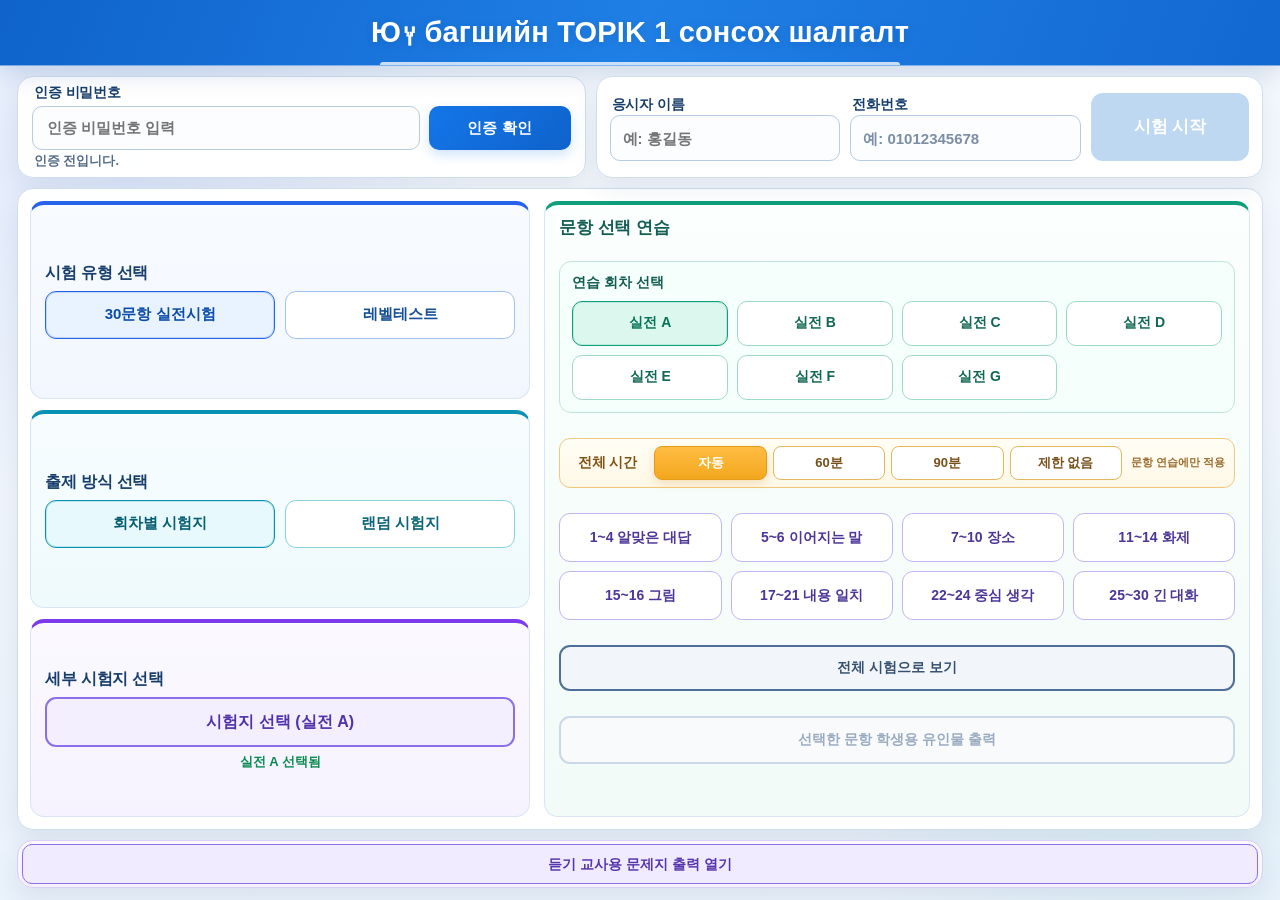
<file: index.html>
<!doctype html>
<html lang="ko">
<head>
  <meta charset="utf-8" />
  <meta name="viewport" content="width=device-width, initial-scale=1" />
  <title>TOPIK I 듣기 PBT형 IBT</title>
  <meta http-equiv="refresh" content="0; url=./listening-test/index.html?v=step16-phone-digit-fix" />
  <script>
    window.location.replace("./listening-test/index.html?v=step16-phone-digit-fix");
  </script>
  <style>
    body {
      font-family: system-ui, -apple-system, BlinkMacSystemFont, "Segoe UI", sans-serif;
      margin: 0;
      min-height: 100vh;
      display: grid;
      place-items: center;
      background: #f4f7fb;
      color: #0b3b75;
    }
    main {
      width: min(560px, calc(100% - 32px));
      padding: 32px;
      border-radius: 18px;
      background: #fff;
      box-shadow: 0 16px 40px rgba(15, 45, 80, 0.12);
      text-align: center;
    }
    h1 { margin: 0 0 12px; font-size: 28px; }
    p { margin: 0 0 20px; color: #52677f; }
    a {
      display: inline-block;
      padding: 12px 18px;
      border-radius: 10px;
      background: #1a73e8;
      color: #fff;
      text-decoration: none;
      font-weight: 800;
    }
  </style>
</head>
<body>
  <main>
    <h1>TOPIK I 듣기 PBT형 IBT</h1>
    <p>시험 화면으로 이동하고 있습니다.</p>
    <a href="./listening-test/index.html?v=step16-phone-digit-fix">시험 화면으로 이동</a>
  </main>
</body>
</html>
</file>
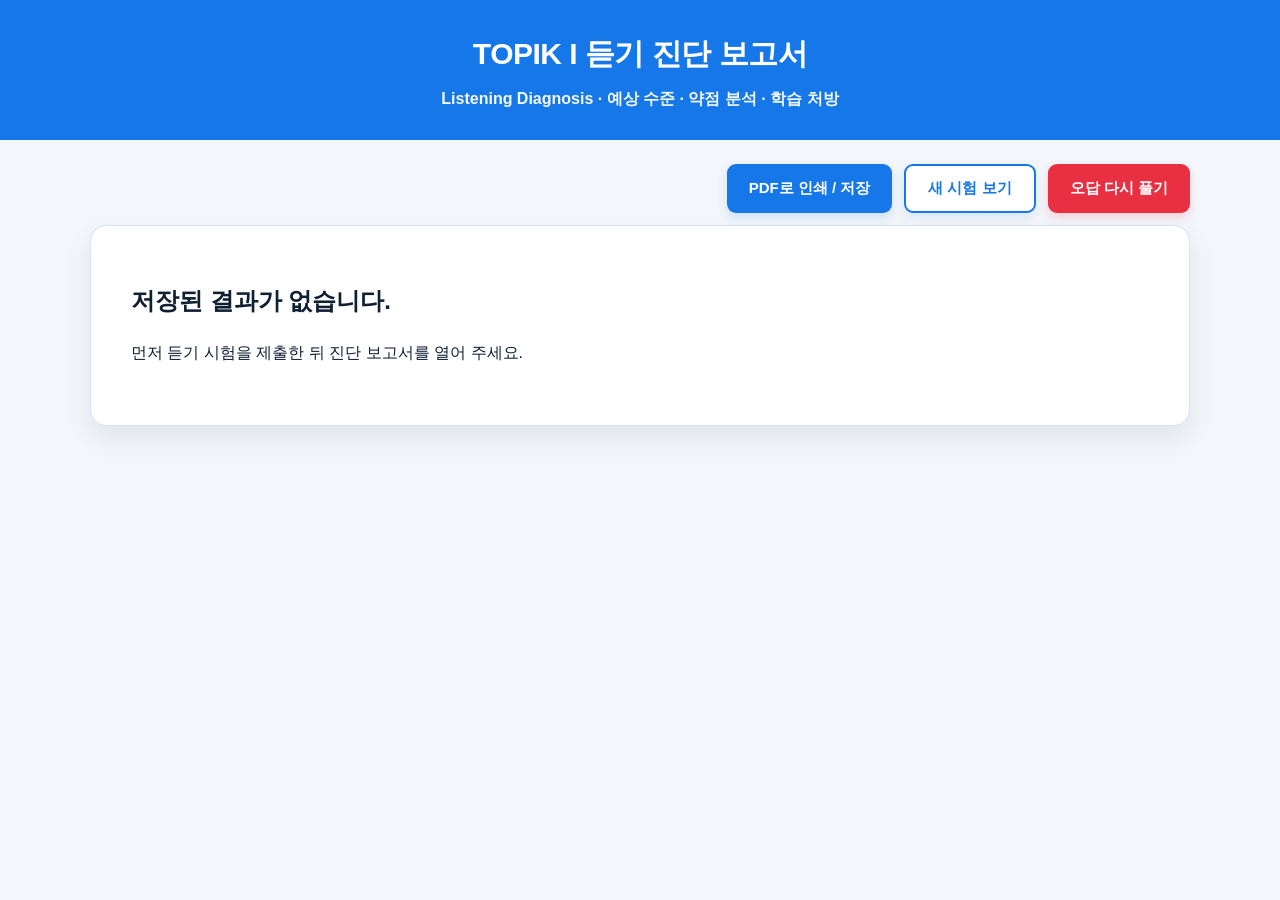
<file: listening-diagnosis/index.html>
<!DOCTYPE html>
<html lang="ko">
<head>
  <meta charset="UTF-8" />
  <meta name="viewport" content="width=device-width, initial-scale=1.0" />
  <title>TOPIK I 듣기 진단 보고서</title>
  <link rel="stylesheet" href="./style.css?v=step21h-diagnosis-new-test-button" />
</head>
<body>
  <header class="diagnosis-header">
    <h1>TOPIK I 듣기 진단 보고서</h1>
    <p>Listening Diagnosis · 예상 수준 · 약점 분석 · 학습 처방</p>
  </header>

  <div class="diagnosis-actions no-print">
    <button id="print-report-btn" type="button">PDF로 인쇄 / 저장</button>
    <button id="new-test-btn" type="button" class="secondary">새 시험 보기</button>
    <button id="wrong-review-btn" type="button" class="danger">오답 다시 풀기</button>
  </div>

  <main id="diagnosis-root" class="report-page">
    <section class="report-loading">결과를 불러오는 중입니다.</section>
  </main>

  <script src="./listening-diagnosis.js?v=step30-public-round-labels-20261111"></script>
  <script src="./diagnosis-priority-fix.js?v=step21h-diagnosis-new-test-button"></script>
</body>
</html>
</file>
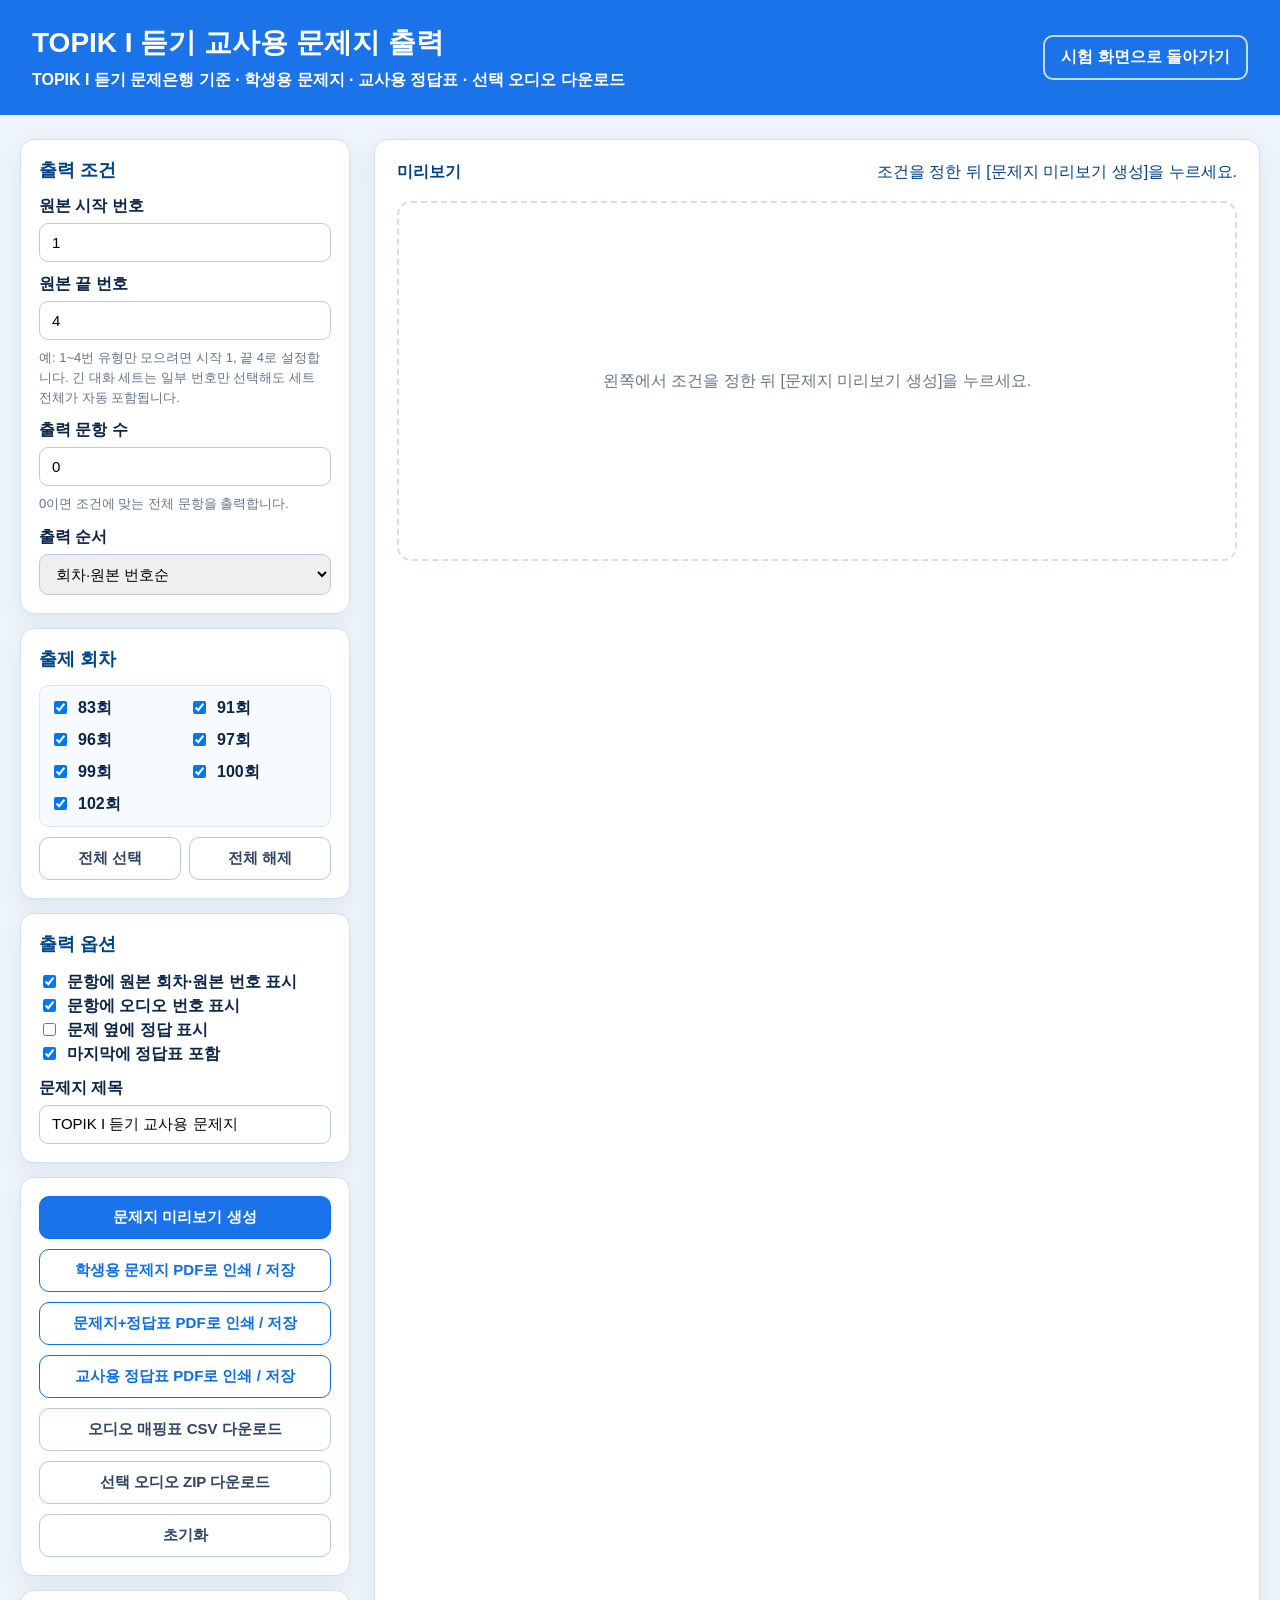
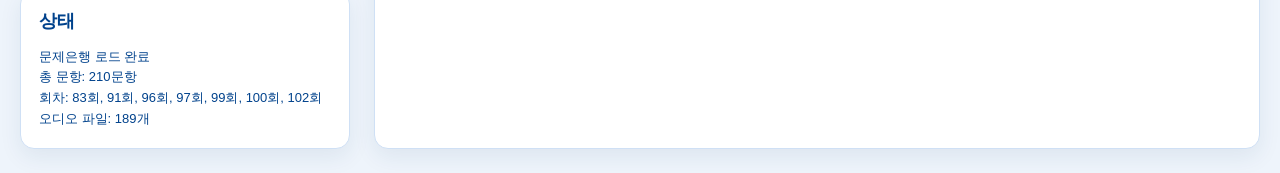
<file: listening-practice-print/index.html>
<!DOCTYPE html>
<html lang="ko">
<head>
  <meta charset="UTF-8" />
  <meta name="viewport" content="width=device-width, initial-scale=1.0" />
  <title>TOPIK I 듣기 교사용 문제지 출력</title>
  <link rel="stylesheet" href="./listening-practice-print.css?v=step40" />
</head>
<body>
  <header class="tool-header no-print">
    <div>
      <h1>TOPIK I 듣기 교사용 문제지 출력</h1>
      <p>TOPIK I 듣기 문제은행 기준 · 학생용 문제지 · 교사용 정답표 · 선택 오디오 다운로드</p>
    </div>
    <a class="back-link" href="../listening-test/index.html?mode=dev&v=step40">시험 화면으로 돌아가기</a>
  </header>

  <main class="tool-layout">
    <aside class="control-panel no-print">
      <section class="panel-card">
        <h2>출력 조건</h2>

        <label class="field-label" for="start-number">원본 시작 번호</label>
        <input id="start-number" type="number" min="1" max="30" value="1" />

        <label class="field-label" for="end-number">원본 끝 번호</label>
        <input id="end-number" type="number" min="1" max="30" value="4" />

        <p class="help-text">예: 1~4번 유형만 모으려면 시작 1, 끝 4로 설정합니다. 긴 대화 세트는 일부 번호만 선택해도 세트 전체가 자동 포함됩니다.</p>

        <label class="field-label" for="max-count">출력 문항 수</label>
        <input id="max-count" type="number" min="0" value="0" />
        <p class="help-text">0이면 조건에 맞는 전체 문항을 출력합니다.</p>

        <label class="field-label" for="sort-order">출력 순서</label>
        <select id="sort-order">
          <option value="round-question">회차·원본 번호순</option>
          <option value="question-round">원본 번호·회차순</option>
          <option value="random">무작위 섞기</option>
        </select>
      </section>

      <section class="panel-card">
        <h2>출제 회차</h2>
        <div id="round-list" class="round-list">
          <p class="help-text">문제은행을 불러오는 중입니다.</p>
        </div>
        <div class="button-row">
          <button id="select-all-rounds" type="button" class="secondary">전체 선택</button>
          <button id="clear-rounds" type="button" class="secondary">전체 해제</button>
        </div>
      </section>

      <section class="panel-card">
        <h2>출력 옵션</h2>
        <label class="check-row"><input id="show-source" type="checkbox" checked /> 문항에 원본 회차·원본 번호 표시</label>
        <label class="check-row"><input id="include-audio-ref" type="checkbox" checked /> 문항에 오디오 번호 표시</label>
        <label class="check-row"><input id="show-answer-inline" type="checkbox" /> 문제 옆에 정답 표시</label>
        <label class="check-row"><input id="include-answer-key" type="checkbox" checked /> 마지막에 정답표 포함</label>

        <label class="field-label" for="sheet-title">문제지 제목</label>
        <input id="sheet-title" type="text" value="TOPIK I 듣기 교사용 문제지" />
      </section>

      <section class="panel-card action-card">
        <button id="build-preview" type="button" class="primary">문제지 미리보기 생성</button>
        <button id="print-student" type="button">학생용 문제지 PDF로 인쇄 / 저장</button>
        <button id="print-with-key" type="button">문제지+정답표 PDF로 인쇄 / 저장</button>
        <button id="print-key-only" type="button">교사용 정답표 PDF로 인쇄 / 저장</button>
        <button id="download-audio-map" type="button" class="secondary">오디오 매핑표 CSV 다운로드</button>
        <button id="download-audio-zip" type="button" class="secondary zip-button">선택 오디오 ZIP 다운로드</button>
        <button id="reset-tool" type="button" class="secondary">초기화</button>
      </section>

      <section class="panel-card status-card">
        <h2>상태</h2>
        <div id="status-message" class="status-message">문제은행을 불러오는 중입니다.</div>
      </section>
    </aside>

    <section class="preview-panel">
      <div class="preview-actions no-print">
        <strong>미리보기</strong>
        <span id="preview-summary">조건을 정한 뒤 [문제지 미리보기 생성]을 누르세요.</span>
      </div>

      <div id="print-root" class="print-root">
        <div class="empty-preview">
          왼쪽에서 조건을 정한 뒤 [문제지 미리보기 생성]을 누르세요.
        </div>
      </div>

      <section id="audio-download-panel" class="audio-download-panel no-print" hidden>
        <h2>선택 문항 오디오 다운로드</h2>
        <p class="help-text">아래 링크는 선택된 문항에 필요한 오디오 파일입니다. 긴 대화처럼 여러 문항이 같은 오디오를 공유하는 경우 한 번만 표시됩니다.</p>
        <div id="audio-list"></div>
      </section>
    </section>
  </main>

  <script src="./listening-practice-print.js?v=step40"></script>
  <script src="./step24a-practice-selection-bridge.js?v=step24a-practice-selection-bridge"></script>
</body>
</html>
</file>
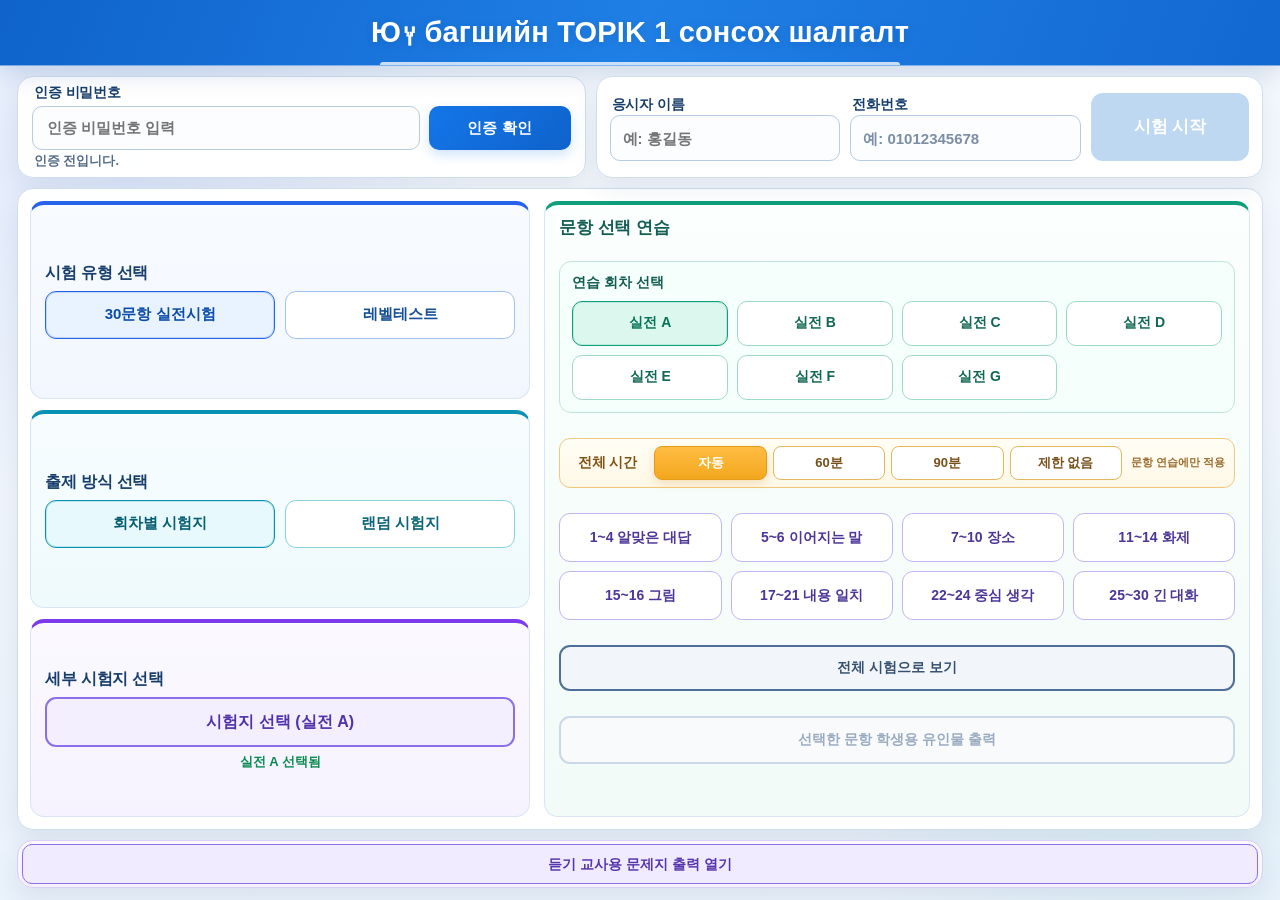
<file: listening-test/index.html>
<!DOCTYPE html>
<html lang="ko">
<head>
  <meta charset="UTF-8" />
  <meta name="viewport" content="width=device-width, initial-scale=1.0" />
  <title>Юү багшийн TOPIK 1 сонсох шалгалт</title>
  <link rel="stylesheet" href="./style.css?v=step33-long-set-review-lock-20261111" />
  <link rel="stylesheet" href="./style-step17g-patch.css" />
  <link rel="stylesheet" href="./style-step38c-practice-print-link.css?v=step38c" />
  <link rel="stylesheet" href="./style-step18-topik2-bottom-layout.css?v=step22f-question-practice-source-badge" />
  <link rel="stylesheet" href="./style-step21c-wrong-review-exit.css?v=step22f-question-practice-source-badge" />
  <style id="exam-list-collapse-style">
    .exam-list-toggle-btn {
      width: 100%;
      min-height: 58px;
      margin: 10px 0 12px;
      border: 3px solid #4f79df;
      border-radius: 14px;
      background: #eaf2ff;
      color: #12376b;
      font-size: 24px;
      font-weight: 800;
      cursor: pointer;
    }
    .exam-list-toggle-btn:hover { background: #dceaff; }
    .exam-list-toggle-btn:disabled {
      cursor: not-allowed;
      opacity: 0.55;
      background: #f3f6fb;
    }
    .exam-list.collapsed { display: none; }
    .exam-list.expanded { display: block; }
  </style>

  <style id="login-first-screen-compact-style">
    @media (min-width: 900px) {
      .login-header { padding: 18px 16px !important; }
      .login-header h1 {
        margin: 0 !important;
        font-size: 30px !important;
        line-height: 1.15 !important;
        letter-spacing: 0.2px !important;
      }
      .login-main {
        max-width: 560px !important;
        padding: 14px 0 18px !important;
      }
      .login-main h2 {
        margin: 6px 0 2px !important;
        font-size: 25px !important;
        line-height: 1.2 !important;
      }
      .login-guide {
        margin: 0 0 10px !important;
        font-size: 14px !important;
        line-height: 1.35 !important;
      }
      .auth-row { margin: 0 0 10px !important; }
      .auth-row label {
        margin-bottom: 6px !important;
        font-size: 14px !important;
        line-height: 1.25 !important;
      }
      .auth-input-row { gap: 8px !important; }
      #auth-code {
        height: 40px !important;
        min-height: 40px !important;
        padding: 8px 14px !important;
        font-size: 14px !important;
      }
      #auth-check-btn {
        height: 40px !important;
        min-height: 40px !important;
        padding: 0 26px !important;
        font-size: 15px !important;
      }
      .auth-status {
        margin: 8px 0 0 !important;
        font-size: 14px !important;
        line-height: 1.3 !important;
      }
      .select-panel {
        margin: 8px 0 10px !important;
        padding: 14px 18px 12px !important;
        border-radius: 12px !important;
      }
      .select-group {
        margin: 0 0 10px !important;
        padding: 0 0 10px !important;
      }
      .select-group:last-child {
        margin-bottom: 0 !important;
        padding-bottom: 0 !important;
      }
      .select-group h3 {
        margin: 0 0 8px !important;
        font-size: 15px !important;
        line-height: 1.25 !important;
      }
      .button-grid.two { gap: 8px !important; }
      .choice-btn {
        min-height: 40px !important;
        padding: 7px 10px !important;
        border-radius: 10px !important;
        font-size: 16px !important;
        line-height: 1.25 !important;
      }
      .exam-list-toggle-btn {
        min-height: 44px !important;
        margin: 6px 0 8px !important;
        border-radius: 12px !important;
        font-size: 22px !important;
        line-height: 1.2 !important;
      }
      .exam-select-btn {
        min-height: 42px !important;
        margin: 6px 0 !important;
        padding: 8px 10px !important;
        border-radius: 10px !important;
        font-size: 18px !important;
        line-height: 1.2 !important;
      }
      .selected-exam-label {
        margin: 4px 0 0 !important;
        font-size: 14px !important;
        line-height: 1.25 !important;
      }
      .practice-print-link-panel {
        margin: 8px 0 10px !important;
        padding: 10px 14px !important;
        border-radius: 10px !important;
      }
      .practice-print-link-panel h3 {
        margin: 0 0 7px !important;
        font-size: 15px !important;
        line-height: 1.25 !important;
      }
      .practice-print-link-btn {
        min-height: 36px !important;
        padding: 7px 10px !important;
        border-radius: 8px !important;
        font-size: 14px !important;
        line-height: 1.25 !important;
      }
      .student-panel { margin-top: 8px !important; gap: 8px !important; }
      .student-panel label {
        margin: 0 !important;
        font-size: 14px !important;
        line-height: 1.25 !important;
      }
      .student-panel input {
        height: 40px !important;
        min-height: 40px !important;
        padding: 8px 14px !important;
        font-size: 14px !important;
        border-radius: 8px !important;
      }
      .start-btn {
        min-height: 46px !important;
        margin-top: 8px !important;
        padding: 10px 12px !important;
        border-radius: 10px !important;
        font-size: 19px !important;
        line-height: 1.2 !important;
      }
    }

    @media (max-width: 899px) {
      .login-header { padding: 16px 12px !important; }
      .login-header h1 { font-size: 26px !important; }
      .login-main { padding: 12px 14px 18px !important; }
      .exam-list-toggle-btn {
        min-height: 48px !important;
        font-size: 20px !important;
      }
      .choice-btn {
        min-height: 42px !important;
        font-size: 15px !important;
      }
      .start-btn {
        min-height: 46px !important;
        font-size: 18px !important;
      }
    }
  </style>

  <style id="auth-input-fix-style">
    #auth-check-btn.auth-reset-mode {
      background: #fff !important;
      color: #1d4ed8 !important;
      border: 2px solid #4f79df !important;
    }
    #auth-code.auth-ok {
      background: #f8fbff !important;
      border-color: #7aa5ef !important;
      color: #12376b !important;
    }
    .student-panel input:disabled,
    .student-panel input[readonly] {
      opacity: 1 !important;
      background: #fff !important;
      color: #111827 !important;
    }
  </style>



  <style id="auth-button-nowrap-fix-style">
    /* Step21g: 인증 완료 후 '인증 다시 하기' 버튼 한 줄 표시 보정 */
    .auth-input-row {
      grid-template-columns: minmax(0, 1fr) 150px !important;
      align-items: stretch !important;
    }
    #auth-check-btn {
      width: 150px !important;
      min-width: 150px !important;
      max-width: 150px !important;
      padding: 0 12px !important;
      white-space: nowrap !important;
      line-height: 1 !important;
      display: inline-flex !important;
      align-items: center !important;
      justify-content: center !important;
      text-align: center !important;
      box-sizing: border-box !important;
    }
  </style>

  <style id="question-practice-audio-pause-style">
    /* Step22e: 문항 선택 연습에서만 오디오 버튼을 일시정지/계속 듣기 토글로 사용 */
    #audio-start-btn.pause-enabled {
      cursor: pointer !important;
    }
    #audio-start-btn.paused {
      background: #ffffff !important;
      color: #1d4ed8 !important;
      border: 2px solid #4f79df !important;
    }
  </style>

  <style id="student-input-focus-fix-style">
    .student-panel {
      position: relative !important;
      z-index: 30 !important;
      pointer-events: auto !important;
    }
    .student-panel label,
    .student-panel input,
    .student-panel button {
      pointer-events: auto !important;
    }
    #student-name,
    #student-phone {
      display: block !important;
      width: 100% !important;
      position: relative !important;
      z-index: 31 !important;
      background: #fff !important;
      color: #0f172a !important;
      opacity: 1 !important;
      pointer-events: auto !important;
      user-select: text !important;
      -webkit-user-select: text !important;
      caret-color: #0f172a !important;
      touch-action: manipulation !important;
    }
    #student-name:focus,
    #student-phone:focus {
      outline: 3px solid rgba(37, 99, 235, 0.35) !important;
      border-color: #2563eb !important;
      box-shadow: 0 0 0 2px rgba(37, 99, 235, 0.10) !important;
    }
  </style>

  <style id="phone-digit-input-fix-style">
    #student-phone {
      ime-mode: disabled !important;
      direction: ltr !important;
      font-variant-numeric: tabular-nums !important;
    }
    #student-phone::placeholder { color: #7c8da5 !important; }
  </style>
  <link rel="stylesheet" href="./style-step24c-first-screen-full.css?v=step24d-screen-switch-fix" />
  <link rel="stylesheet" href="./style-step24f-first-screen-polish.css?v=step24f-first-screen-polish" />
  <link rel="stylesheet" href="./style-step24g-exam-picker-overflow-fix.css?v=step24g-exam-picker-overflow-fix" />
  <link rel="stylesheet" href="./style-step24h-practice-time-control.css?v=step24h-practice-time-control" />
</head>
<body>
  <div id="app" class="app">
    <section id="login-screen" class="screen login-screen">
      <header class="login-header"><h1>Юү багшийн TOPIK 1 сонсох шалгалт</h1></header>
      <main class="login-main">
        <h2>응시자 로그인</h2>
        <p class="login-guide">인증 후 이름과 전화번호를 입력하세요.</p>
        <div class="auth-row">
          <label for="auth-code">인증 비밀번호</label>
          <div class="auth-input-row">
            <input id="auth-code" type="password" placeholder="인증 비밀번호 입력" />
            <button id="auth-check-btn" type="button">인증 확인</button>
          </div>
          <p id="auth-status" class="auth-status" aria-live="polite">인증 전입니다.</p>
        </div>
        <section class="select-panel" aria-label="시험 선택 영역">
          <div class="select-group">
            <h3>시험 유형 선택</h3>
            <div class="button-grid two">
              <button type="button" class="choice-btn active" data-test-type="full">30문항 실전시험</button>
              <button type="button" class="choice-btn" data-test-type="level-test">레벨테스트</button>
            </div>
          </div>
          <div class="select-group">
            <h3>출제 방식 선택</h3>
            <div class="button-grid two">
              <button type="button" class="choice-btn active" data-exam-mode="fixed">회차별 시험지</button>
              <button type="button" class="choice-btn" data-exam-mode="random">랜덤 시험지</button>
            </div>
          </div>
          <div class="select-group">
            <h3>세부 시험지 선택</h3>
            <button id="exam-list-toggle-btn" type="button" class="exam-list-toggle-btn" aria-expanded="false">시험지 선택</button>
            <div id="exam-list" class="exam-list collapsed">
              <button type="button" class="exam-select-btn" disabled>시험 목록을 불러오는 중입니다.</button>
            </div>
            <p id="selected-exam-label" class="selected-exam-label">시험지를 선택하세요.</p>
          </div>
          <div class="select-group question-practice-select-group">
            <h3>문항 선택 연습</h3>
            <button id="question-practice-toggle-btn" type="button" class="question-practice-toggle-btn" aria-expanded="false">문항 선택 연습 열기</button>
            <div id="question-practice-panel" class="question-practice-panel collapsed" aria-label="문항 선택 연습 설정">
              <div class="question-practice-round-box" aria-label="연습 회차 선택">
                <div class="question-practice-round-title">
                  <strong>연습 회차 선택</strong>
                  <span>여러 회차를 함께 선택할 수 있습니다.</span>
                </div>
                <div id="question-practice-round-list" class="question-practice-round-list">
                  <button type="button" class="question-practice-round-btn" disabled>회차 목록을 불러오는 중입니다.</button>
                </div>
              </div>
              <div class="question-practice-quick-grid" aria-label="대표 유형 선택">
                <button type="button" class="question-practice-range-btn" data-question-practice-range="1-4">1~4 알맞은 대답</button>
                <button type="button" class="question-practice-range-btn" data-question-practice-range="5-6">5~6 이어지는 말</button>
                <button type="button" class="question-practice-range-btn" data-question-practice-range="7-10">7~10 장소</button>
                <button type="button" class="question-practice-range-btn" data-question-practice-range="11-14">11~14 화제</button>
                <button type="button" class="question-practice-range-btn" data-question-practice-range="15-16">15~16 그림</button>
                <button type="button" class="question-practice-range-btn" data-question-practice-range="17-21">17~21 내용 일치</button>
                <button type="button" class="question-practice-range-btn" data-question-practice-range="22-24">22~24 중심 생각</button>
                <button type="button" class="question-practice-range-btn" data-question-practice-range="25-30">25~30 긴 대화</button>
              </div>
              <div class="question-practice-actions one">
                <button id="question-practice-clear-btn" type="button" class="secondary">전체 시험으로 보기</button>
              </div>
              <p id="question-practice-status" class="question-practice-status">유형을 선택하지 않으면 전체 시험으로 진행합니다.</p>
            </div>
          </div>
        </section>
        <section id="practice-print-link-panel" class="practice-print-link-panel" aria-label="교사용 문제지 출력">
          <h3>교사용 문제지 출력</h3>
          <a class="practice-print-link-btn" href="../listening-practice-print/index.html?v=step38c">듣기 교사용 문제지 출력 열기</a>
        </section>
        <section class="student-panel">
          <label for="student-name">응시자 이름</label>
          <input id="student-name" type="text" placeholder="예: 홍길동" autocomplete="name" enterkeyhint="next" tabindex="10" />
          <label for="student-phone">전화번호</label>
          <input id="student-phone" type="text" inputmode="tel" autocomplete="tel" pattern="[0-9]*" placeholder="예: 01012345678" enterkeyhint="done" tabindex="11" aria-label="전화번호 숫자 입력" />
          <button id="start-test-btn" type="button" class="start-btn" disabled>시험 시작</button>
        </section>
      </main>
    </section>

    <section id="test-screen" class="screen test-screen" hidden>
      <header class="test-header">
        <div class="candidate-info"><span class="small-label">수험정보</span><strong id="header-student-name">-</strong></div>
        <h1 id="test-header-title">TOPIK I 듣기 PBT형 IBT</h1>
        <div class="remain-time-box"><span>남은 시간</span><strong id="remain-time">00:00:00</strong></div>
      </header>
      <main class="test-main">
        <section class="question-stage">
          <div class="stage-top">
            <div class="section-title"><h2>[듣기]</h2><p id="section-instruction">문제를 듣고 알맞은 답을 고르십시오.</p></div>
            <div class="language-buttons"><button type="button" class="lang-btn active">한국어</button><button type="button" class="lang-btn">English</button></div>
          </div>
          <div class="phase-timer-row" aria-label="오디오 진행 단계">
            <div id="phase-wait" class="phase-box"><span>대기</span><strong>00:00:00</strong></div>
            <div id="phase-listening" class="phase-box active"><span>듣기</span><strong>00:00:00</strong></div>
            <div id="phase-solving" class="phase-box"><span>풀이</span><strong>00:00:00</strong></div>
          </div>
          <div class="question-progress-badge"><span id="current-question-label">0</span><span>/</span><span id="total-question-label">0</span></div>
          <section id="question-content" class="question-content" aria-label="문제 표시 영역"><div class="empty-question">시험을 시작하면 이곳에 문제가 표시됩니다.</div></section>
        </section>
      </main>
      <footer class="fixed-audio-bar" aria-label="오디오 재생 영역">
        <audio id="exam-audio" preload="metadata"></audio>
        <div class="bottom-layout">
          <button id="dev-prev-btn" class="nav-btn" type="button">이전 문항</button>
          <div class="audio-inner">
            <button id="audio-start-btn" type="button" class="audio-start-btn">자동 재생 대기</button>
            <div class="audio-time"><span id="audio-current-time">0:00</span><span>/</span><span id="audio-duration">0:00</span></div>
            <div class="audio-progress" aria-hidden="true"><div id="audio-progress-fill" class="audio-progress-fill"></div></div>
            <div class="audio-volume"><span class="volume-label">볼륨</span><input id="audio-volume-slider" type="range" min="0" max="1" step="0.01" value="1" /></div>
          </div>
          <button id="dev-next-btn" class="nav-btn" type="button">다음 문항</button>
          <button id="submit-test-btn" type="button" class="bottom-submit" aria-hidden="true" disabled>제출</button>
        </div>
      </footer>
    </section>

    <section id="result-screen" class="screen result-screen" hidden>
      <main class="summary-shell">
        <section class="summary-card">
          <h1>TOPIK I 듣기 결과 요약</h1>
          <p class="summary-intro">
            제출이 완료되었습니다. 이 화면에서는 듣기 점수와 기본 결과를 확인할 수 있습니다.
            자세한 유형별 분석, 약점 진단, 학습 처방은 진단 보고서에서 확인하세요.
          </p>

          <div id="result-summary" class="summary-grid"></div>

          <div class="summary-info-box">
            <strong>제출이 완료되었습니다.</strong>
            <p>이 화면에서는 듣기 점수, 정답 수, 미응답 수를 간단히 확인할 수 있습니다.</p>
            <p>자세한 문항별 분석, 예상 수준, 약점 진단, 학습 처방은 아래의 <b>진단 보고서 보기</b>에서 확인하세요.</p>

            <dl>
              <dt>출제 방식</dt>
              <dd id="summary-exam-mode">-</dd>
              <dt>안내</dt>
              <dd>이 결과는 TOPIK I 듣기 영역 기준 결과입니다. 최종 TOPIK 급수는 듣기·읽기 총점 기준으로 결정됩니다.</dd>
            </dl>
          </div>

          <div class="summary-actions">
            <button id="open-diagnosis-btn" type="button">진단 보고서 보기</button>
            <button id="download-result-btn" type="button" class="secondary">result.json 다운로드</button>
            <button id="wrong-review-btn" type="button" class="danger">오답 다시 풀기</button>
          </div>
        </section>
      </main>
    </section>
  </div>
  <script src="./audio-controller.js?v=step22f-question-practice-source-badge"></script>
  <script>window.TOPIK_AUDIO_DIAGNOSTICS_ENDPOINT = "https://script.google.com/macros/s/AKfycby4EIOrKkihGifNWQPP_ab3n9Mxk3phpEx6WU62TRD3XL4sPPvYDmbIosjNAQVQ0Ge-Ew/exec";</script>
  <script defer src="./audio-diagnostics.js?v=20261111-diagnostic-staging"></script>
  <script src="./result-builder.js?v=step16-phone-digit-fix"></script>
<script src="./result-logger-client.js?v=step27c-receipt-v2-20261112"></script>
  <script src="./listening-test.js?v=step34-wrong-review-question-progress-20261111"></script>
  <script src="./step18-bottom-layout.js?v=step24k-unified-practice-seek"></script>
  <script src="./step23f-practice-audio-smoothing.js?v=step24m-manual-resume-smoothing"></script>
  <script src="./step24m-practice-seek-manual-resume.js?v=step24m-manual-resume"></script>
<script src="./step24a-practice-handout.js?v=step24a-practice-handout"></script>
  <script src="./step21c-wrong-review-exit.js?v=step22f-question-practice-source-badge"></script>
  <script src="./step24i-practice-time-control-stable.js?v=step24i-no-observer-loop"></script>
  <script src="./step25d-practice-transcript.js?v=step29c-transcript-button-next-to-solving"></script>
  <script src="./step27d-teacher-student-controls.js?v=step27e-student-layout-timer-fix"></script>
  <script src="./step29-choice-mn.js?v=step29f-transcript-font-match-20261007"></script>
  <!-- Presentation-only safeguard: never change saved results or source question IDs. -->
  <script>
    (() => {
      const mode = document.getElementById("summary-exam-mode");
      if (!mode) return;
      const aliases = Object.freeze({
        "83": "실전 A", "91": "실전 B", "96": "실전 C",
        "97": "실전 D", "99": "실전 E", "102": "실전 F", "100": "실전 G"
      });
      const normalize = (text) => String(text || "")
        .replace(/\b(83|91|96|97|99|102|100)\s*회/g, (_, n) => aliases[n])
        .replace(/(^|[,\s-])(83|91|96|97|99|102|100)(?=$|[,\s-])/g, (_, prefix, n) => prefix + aliases[n]);
      const update = () => {
        const current = mode.textContent || "";
        const cleaned = normalize(current);
        if (cleaned !== current) mode.textContent = cleaned;
      };
      update();
      new MutationObserver(update).observe(mode, { childList: true, characterData: true, subtree: true });
    })();
  </script>
</body>
</html>
</file>
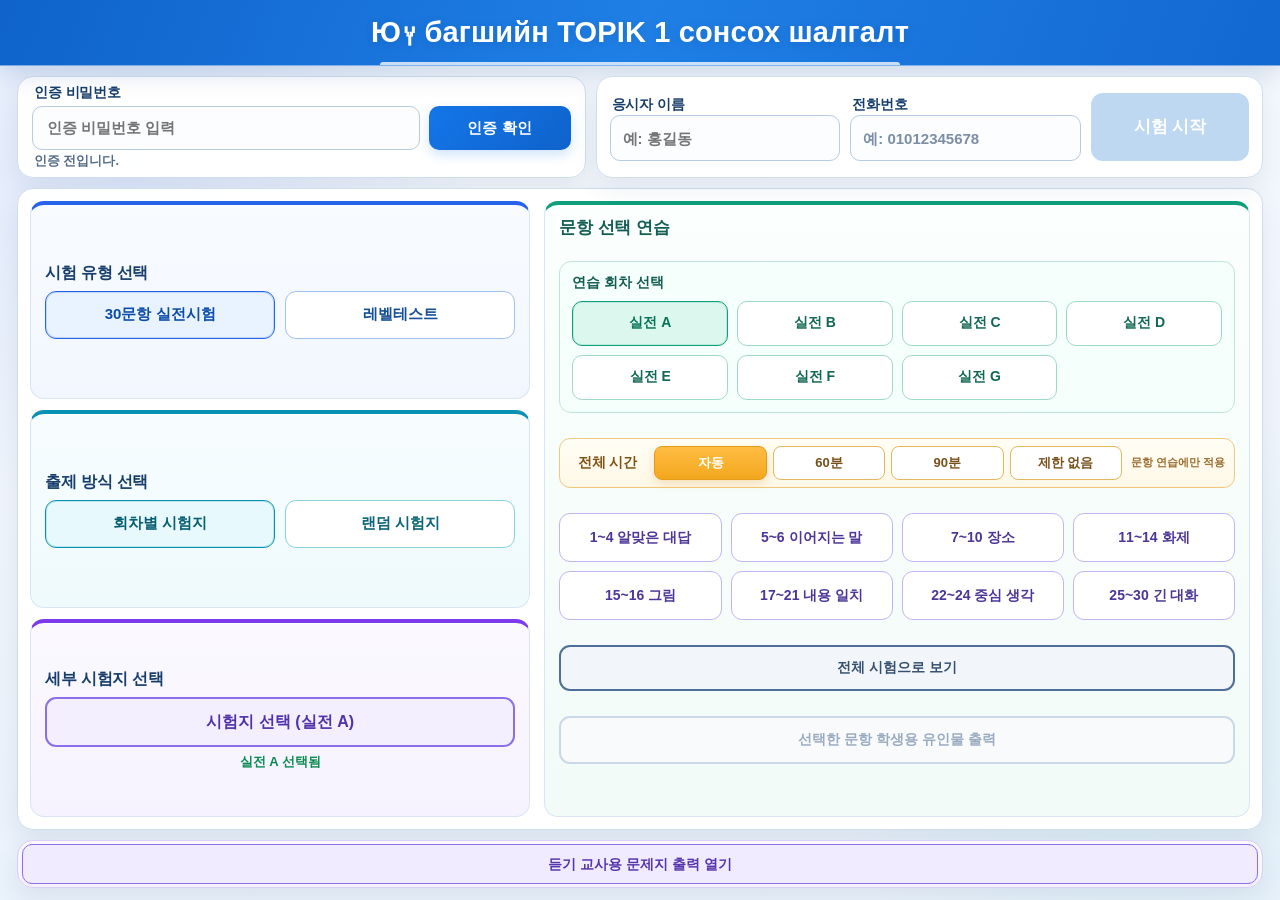
<file: listening-test/random-reset.html>
<!doctype html>
<html lang="ko">
<head>
  <meta charset="utf-8">
  <meta name="viewport" content="width=device-width, initial-scale=1">
  <title>TOPIK I 듣기 랜덤 기록 초기화</title>
  <style>
    body {
      font-family: system-ui, -apple-system, BlinkMacSystemFont, "Segoe UI", sans-serif;
      margin: 0;
      background: #eef6ff;
      color: #0f2f5f;
    }
    .box {
      max-width: 720px;
      margin: 90px auto;
      background: #fff;
      border: 1px solid #cfe2ff;
      border-radius: 18px;
      padding: 32px;
      box-shadow: 0 12px 35px rgba(0, 73, 160, 0.12);
      text-align: center;
    }
    h1 { margin: 0 0 12px; font-size: 28px; color: #0056b8; }
    p { line-height: 1.7; font-size: 16px; }
    .ok {
      display: inline-block;
      margin-top: 18px;
      padding: 10px 18px;
      border-radius: 999px;
      background: #0d6efd;
      color: white;
      font-weight: 700;
    }
    .small { margin-top: 18px; color: #52677f; font-size: 14px; }
  </style>
</head>
<body>
  <main class="box">
    <h1>랜덤 출제 기록 초기화 중</h1>
    <p>
      랜덤 문제은행 갱신 후, 이전 랜덤 사용 기록과 임시 답안을 정리합니다.<br>
      잠시 후 시험 선택 화면으로 이동합니다.
    </p>
    <div class="ok">초기화 완료</div>
    <p class="small" id="detail">localStorage 랜덤 출제 기록을 삭제했습니다.</p>
  </main>

  <script>
    (function () {
      const keysToRemove = [
        "topik1-listening-random-usage-counts",
        "topik1-listening-random-exam-latest",
        "topik1-listening-draft-answers",
        "topik1-listening-wrong-review-draft-answers"
      ];

      const removed = [];
      keysToRemove.forEach((key) => {
        try {
          localStorage.removeItem(key);
          removed.push(key);
        } catch (error) {
          console.warn("[random-reset] remove failed:", key, error);
        }
      });

      try {
        sessionStorage.setItem("topik1-listening-random-reset-done", new Date().toISOString());
      } catch (error) {
        console.warn("[random-reset] session marker failed:", error);
      }

      const detail = document.getElementById("detail");
      if (detail) {
        detail.textContent = "삭제한 기록: " + removed.join(", ");
      }

      const params = new URLSearchParams(window.location.search);
      const v = params.get("v") || "83-step11-exam-list-collapse";
      const target = new URL("./index.html", window.location.href);
      target.searchParams.set("mode", "dev");
      target.searchParams.set("v", v);
      target.searchParams.set("randomReset", "1");

      window.setTimeout(() => {
        window.location.replace(target.toString());
      }, 900);
    })();
  </script>
</body>
</html>
</file>
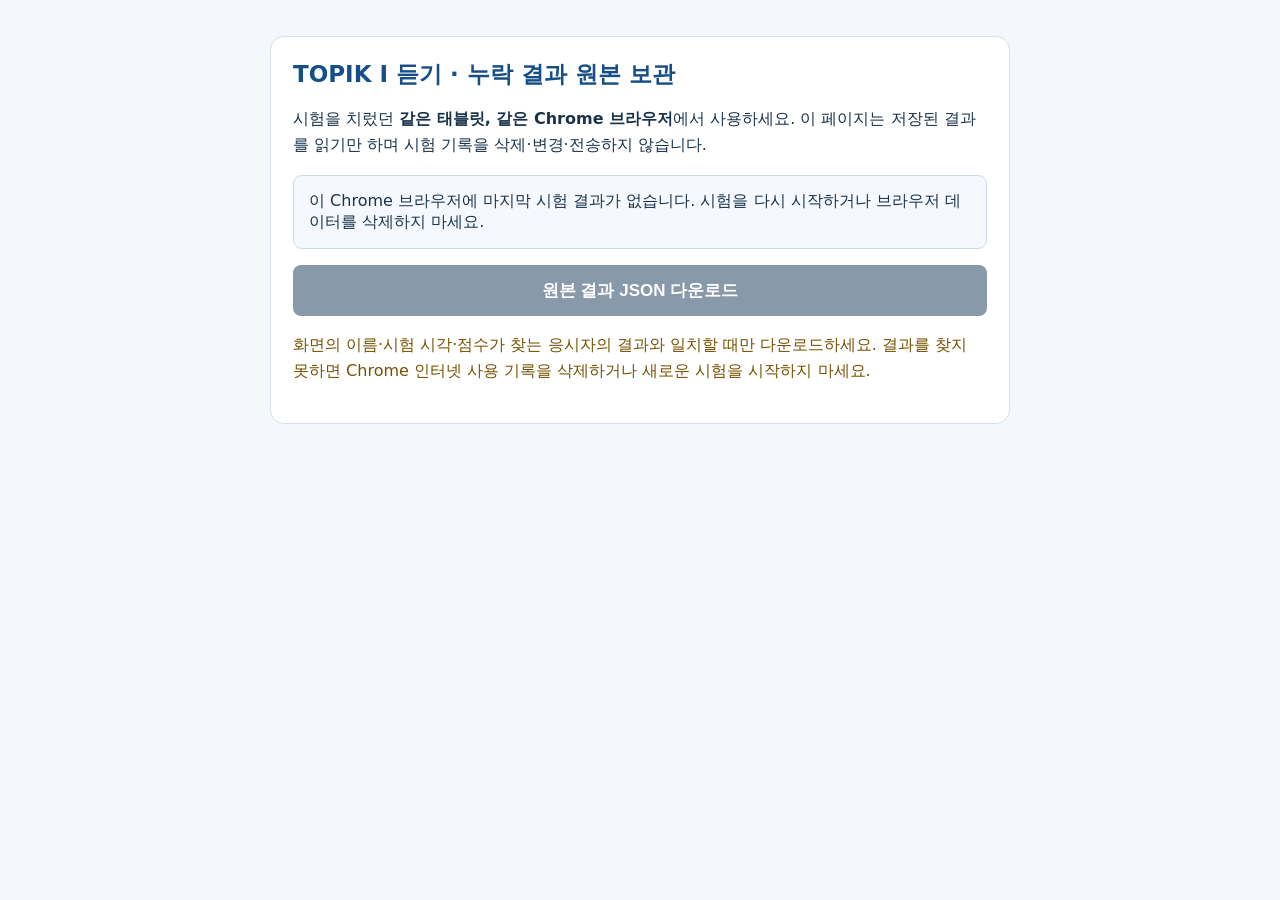
<file: listening-test/recover-result.html>
<!doctype html>
<html lang="ko">
<head>
  <meta charset="utf-8">
  <meta name="viewport" content="width=device-width, initial-scale=1">
  <title>TOPIK I 듣기 · 누락 결과 원본 보관</title>
  <style>
    * { box-sizing: border-box; }
    body { margin: 0; padding: 18px; background: #f4f7fb; color: #19334b; font-family: system-ui, sans-serif; }
    main { max-width: 740px; margin: 18px auto; padding: 22px; border: 1px solid #d5e0ec; border-radius: 14px; background: #fff; }
    h1 { font-size: 23px; margin: 0 0 15px; color: #164e87; }
    p, li { font-size: 16px; line-height: 1.65; }
    .record { padding: 15px; border: 1px solid #cbd8e5; background: #f5f9ff; border-radius: 9px; white-space: pre-line; overflow-wrap: anywhere; }
    button { display: block; width: 100%; margin: 16px 0 0; padding: 14px; border: 0; border-radius: 8px; background: #125aa6; color: white; font-size: 17px; font-weight: 700; }
    button:disabled { background: #8899aa; }
    .warning { color: #765100; }
  </style>
</head>
<body>
<main>
  <h1>TOPIK I 듣기 · 누락 결과 원본 보관</h1>
  <p>시험을 치렀던 <strong>같은 태블릿, 같은 Chrome 브라우저</strong>에서 사용하세요. 이 페이지는 저장된 결과를 읽기만 하며 시험 기록을 삭제·변경·전송하지 않습니다.</p>
  <section id="record" class="record" role="status" aria-live="polite">기기에 보관된 결과를 확인하는 중입니다.</section>
  <button type="button" id="export" disabled>원본 결과 JSON 다운로드</button>
  <p class="warning">화면의 이름·시험 시각·점수가 찾는 응시자의 결과와 일치할 때만 다운로드하세요. 결과를 찾지 못하면 Chrome 인터넷 사용 기록을 삭제하거나 새로운 시험을 시작하지 마세요.</p>
</main>
<script>
(() => {
  "use strict";
  const display = document.getElementById("record");
  const button = document.getElementById("export");
  let result;
  try {
    result = JSON.parse(localStorage.getItem("topik1-listening-result-latest") || "null");
  } catch (error) {
    display.textContent = "브라우저에 저장된 결과를 읽지 못했습니다. 다른 조작을 하지 말고 교사에게 알려주세요.";
    return;
  }
  if (!result || typeof result !== "object" || !Array.isArray(result.items)) {
    display.textContent = "이 Chrome 브라우저에 마지막 시험 결과가 없습니다. 시험을 다시 시작하거나 브라우저 데이터를 삭제하지 마세요.";
    return;
  }
  const phone = String(result.student_phone || "").replace(/\D/g, "");
  const suffix = phone ? phone.slice(-4) : "없음";
  const score = String(result.earned_points ?? "-") + " / " + String(result.total_possible_points ?? "-");
  const summary = [
    "응시자: " + String(result.student_name || "확인 불가"),
    "전화번호 끝 4자리: " + suffix,
    "시험: " + String(result.test_name || "확인 불가"),
    "제출 시각: " + String(result.submitted_at || "확인 불가"),
    "정답: " + String(result.correct_count ?? "-") + " / " + String(result.total_questions ?? "-"),
    "점수: " + score,
    "문항별 원본 데이터: " + result.items.length + "개"
  ];
  display.textContent = summary.join("\n");
  button.disabled = false;
  button.addEventListener("click", () => {
    const blob = new Blob([JSON.stringify(result, null, 2)], { type: "application/json" });
    const url = URL.createObjectURL(blob);
    const link = document.createElement("a");
    const day = String(result.submitted_at || "undated").slice(0, 10).replace(/[^0-9-]/g, "");
    link.href = url;
    link.download = "topik1-listening-original-" + (day || "undated") + ".json";
    document.body.appendChild(link);
    link.click();
    link.remove();
    setTimeout(() => URL.revokeObjectURL(url), 2000);
  });
})();
</script>
</body>
</html>
</file>
<file: listening-diagnosis/style.css>
/* TOPIK I 듣기 진단 보고서 - 기본 스타일 복구 + Step35c */
:root {
  --blue: #1677e8;
  --blue-dark: #00428c;
  --blue-soft: #eaf4ff;
  --border: #d6e2f2;
  --text: #102033;
  --muted: #5d7088;
  --bg: #f3f6fa;
  --card: #ffffff;
  --danger: #e92f42;
  --green: #15803d;
  --orange: #c46a00;
}

* {
  box-sizing: border-box;
}

html,
body {
  margin: 0;
  padding: 0;
}

body {
  font-family: "Malgun Gothic", "Apple SD Gothic Neo", Arial, sans-serif;
  color: var(--text);
  background: var(--bg);
  line-height: 1.6;
  -webkit-print-color-adjust: exact;
  print-color-adjust: exact;
}

.diagnosis-header {
  padding: 30px 24px 28px;
  text-align: center;
  color: #fff;
  background: var(--blue);
}

.diagnosis-header h1 {
  margin: 0 0 8px;
  font-size: 30px;
  font-weight: 800;
  letter-spacing: -0.5px;
}

.diagnosis-header p {
  margin: 0;
  font-weight: 700;
  opacity: 0.95;
}

.diagnosis-actions {
  width: min(1100px, calc(100% - 48px));
  margin: 24px auto 12px;
  display: flex;
  justify-content: flex-end;
  gap: 12px;
}

.diagnosis-actions button {
  border: 0;
  border-radius: 9px;
  padding: 13px 22px;
  background: var(--blue);
  color: #fff;
  font-size: 15px;
  font-weight: 800;
  cursor: pointer;
  box-shadow: 0 4px 10px rgba(22, 119, 232, 0.18);
}

.diagnosis-actions button.danger {
  background: var(--danger);
  box-shadow: 0 4px 10px rgba(233, 47, 66, 0.18);
}

.report-page {
  width: min(1100px, calc(100% - 48px));
  margin: 0 auto 48px;
}

.report-loading,
.report-card {
  background: var(--card);
  border: 1px solid var(--border);
  border-radius: 16px;
  box-shadow: 0 12px 28px rgba(15, 23, 42, 0.08);
}

.report-loading {
  padding: 48px;
  text-align: center;
  color: var(--muted);
}

.report-card {
  padding: 36px 40px 44px;
}

.report-card h1 {
  margin: 0 0 6px;
  color: var(--blue-dark);
  font-size: 30px;
  font-weight: 900;
  letter-spacing: -0.5px;
}

.subtitle {
  margin: 0 0 18px;
  color: var(--muted);
  font-size: 15px;
}

.blue-line {
  height: 4px;
  background: var(--blue);
  margin: 12px 0 22px;
}

.summary-grid {
  display: grid;
  grid-template-columns: repeat(4, minmax(0, 1fr));
  gap: 12px;
  margin: 18px 0 20px;
}

.summary-box {
  min-height: 82px;
  border: 1px solid var(--border);
  border-radius: 10px;
  background: #fbfdff;
  padding: 14px 16px;
}

.summary-box span,
.summary-box small {
  display: block;
  color: var(--muted);
  font-size: 13px;
  font-weight: 700;
}

.summary-box strong {
  display: block;
  margin-top: 6px;
  color: var(--blue-dark);
  font-size: 24px;
  line-height: 1.2;
  word-break: keep-all;
}

.level-box {
  margin: 18px 0;
  border: 2px solid var(--blue);
  border-radius: 10px;
  background: var(--blue-soft);
  padding: 18px 22px;
}

.level-box h2,
.level-box h3 {
  margin: 0 0 10px;
  color: var(--blue-dark);
  font-size: 22px;
}

.level-box p {
  margin: 6px 0;
}

.notice-box,
.randomtest-notice,
.leveltest-notice {
  margin: 16px 0;
  padding: 14px 18px;
  border-radius: 10px;
  background: #fff7e8;
  border-left: 5px solid var(--orange);
}

.notice-box strong,
.randomtest-notice strong,
.leveltest-notice strong {
  display: block;
  margin-bottom: 6px;
  color: #6b3b00;
}

.section-block {
  margin-top: 26px;
}

.section-block h2 {
  margin: 0 0 12px;
  padding-left: 12px;
  color: var(--blue-dark);
  border-left: 5px solid var(--blue);
  font-size: 24px;
  line-height: 1.25;
}

.section-guide {
  margin: 0 0 12px;
  color: #334155;
}

.info-table,
.analysis-table {
  width: 100%;
  border-collapse: collapse;
  table-layout: fixed;
  background: #fff;
  font-size: 14px;
}

.info-table th,
.info-table td,
.analysis-table th,
.analysis-table td {
  border: 1px solid var(--border);
  padding: 8px 10px;
  vertical-align: top;
  word-break: keep-all;
}

.info-table th,
.analysis-table th {
  background: #eaf3ff;
  color: var(--blue-dark);
  font-weight: 800;
}

.info-table th {
  width: 22%;
  text-align: left;
}

.analysis-table th,
.analysis-table td {
  text-align: center;
}

.analysis-table td:first-child,
.analysis-table th:first-child {
  text-align: left;
}

.bar-list {
  display: grid;
  gap: 9px;
}

.bar-row {
  display: grid;
  grid-template-columns: 190px 1fr 70px 70px;
  align-items: center;
  gap: 10px;
  font-size: 14px;
}

.bar-name {
  font-weight: 800;
}

.bar-track,
.bar-svg-bg {
  height: 13px;
  border: 1px solid #9ca3af;
  background: #fff;
  border-radius: 2px;
  overflow: hidden;
}

.bar-svg {
  width: 100%;
  height: 13px;
  display: block;
}

.bar-svg-fill,
.bar-track > span {
  display: block;
  height: 100%;
  background: var(--blue);
}

.bar-rate,
.bar-score {
  text-align: right;
  font-weight: 800;
}

.weak-summary {
  margin-top: 14px;
  padding: 14px 16px;
  border: 1px solid #222;
  border-radius: 9px;
  background: #fff;
}

.tag-list,
.strong-tags,
.weak-tags {
  display: flex;
  flex-wrap: wrap;
  gap: 8px;
  margin-top: 8px;
}

.tag-list span,
.strong-tags span,
.weak-tags span {
  display: inline-flex;
  align-items: center;
  border-radius: 999px;
  padding: 4px 10px;
  font-size: 13px;
  font-weight: 800;
}

.strong-tags span {
  color: var(--green);
  background: #dcfce7;
  border: 1px solid #86efac;
}

.weak-tags span,
.tag-list span {
  color: #be123c;
  background: #ffe4ec;
  border: 1px solid #fecdd3;
}

.wrong-item {
  margin: 12px 0;
  padding: 16px 18px;
  border: 1px solid var(--border);
  border-radius: 10px;
  background: #fff;
}

.wrong-item h3 {
  margin: 0 0 5px;
  color: var(--blue-dark);
  font-size: 18px;
}

.wrong-item p {
  margin: 4px 0;
}

.wrong-answer-line {
  color: #be123c;
  font-weight: 800;
}

.source-line {
  color: #475569;
  font-size: 13px;
  font-weight: 800;
}

.empty-message {
  padding: 16px;
  border: 1px dashed var(--border);
  border-radius: 10px;
  background: #fbfdff;
  color: var(--muted);
}

.unanswered-list {
  margin: 0;
  padding-left: 20px;
}

.random-source-section .analysis-table td:last-child {
  word-break: keep-all;
}

.student-tip-box {
  margin-top: 12px;
  padding: 14px 16px;
  border: 1px solid #b9d7ff;
  border-radius: 10px;
  background: #f4f9ff;
  line-height: 1.7;
}

.priority-review-section {
  page-break-inside: avoid;
}

.priority-grid {
  display: grid;
  grid-template-columns: 1fr;
  gap: 12px;
  margin-top: 12px;
}

.priority-card {
  border: 1px solid #cfe0f5;
  border-radius: 10px;
  padding: 14px 16px;
  background: #ffffff;
}

.priority-card h3 {
  margin: 0 0 8px;
  color: var(--blue-dark);
  font-size: 18px;
}

.priority-card p {
  margin: 5px 0;
  line-height: 1.65;
}

.student-action-plan {
  margin-top: 14px;
  padding: 14px 18px;
  border-left: 5px solid var(--blue);
  background: #eef6ff;
  border-radius: 8px;
}

.student-action-plan h3 {
  margin: 6px 0 8px;
  color: var(--blue-dark);
}

.student-action-plan ol {
  margin: 8px 0 8px 22px;
  padding: 0;
}

.student-action-plan li {
  margin: 5px 0;
  line-height: 1.6;
}

@media (max-width: 900px) {
  .diagnosis-actions,
  .report-page {
    width: min(100% - 24px, 1100px);
  }

  .report-card {
    padding: 24px 18px 32px;
  }

  .summary-grid {
    grid-template-columns: repeat(2, minmax(0, 1fr));
  }

  .bar-row {
    grid-template-columns: 130px 1fr 52px;
  }

  .bar-score {
    grid-column: 2 / -1;
    text-align: left;
  }
}

@media print {
  body {
    background: #fff;
  }

  .no-print,
  .diagnosis-actions {
    display: none !important;
  }

  .diagnosis-header {
    padding: 18px 24px;
  }

  .diagnosis-header h1 {
    font-size: 24px;
  }

  .report-page {
    width: 100%;
    margin: 0;
  }

  .report-card {
    border: 0;
    border-radius: 0;
    box-shadow: none;
    padding: 18px;
  }

  .section-block {
    margin-top: 18px;
  }

  .summary-grid {
    gap: 8px;
  }

  .summary-box {
    min-height: 66px;
    padding: 9px 10px;
  }

  .summary-box strong {
    font-size: 18px;
  }

  .info-table,
  .analysis-table {
    font-size: 12px;
  }

  .info-table th,
  .info-table td,
  .analysis-table th,
  .analysis-table td {
    padding: 5px 7px;
  }

  .student-tip-box,
  .priority-card,
  .student-action-plan,
  .wrong-item,
  .level-box,
  .notice-box,
  .randomtest-notice,
  .leveltest-notice {
    break-inside: avoid;
    page-break-inside: avoid;
  }
}



/* Step35c: 응시자용 보고서 그래프 및 랜덤 요약 개선 */
.random-source-section .analysis-table {
  table-layout: auto;
}

.random-source-section .analysis-table th,
.random-source-section .analysis-table td {
  white-space: nowrap;
}

.random-source-section .analysis-table th:nth-child(1),
.random-source-section .analysis-table td:nth-child(1) {
  width: 22%;
}

.bar-list {
  gap: 12px;
}

.bar-row.score-bar-row {
  display: block;
  padding: 10px 12px;
  border: 1px solid #d6e2f2;
  border-radius: 10px;
  background: #ffffff;
  page-break-inside: avoid;
  break-inside: avoid;
}

.bar-topline {
  display: flex;
  justify-content: space-between;
  gap: 12px;
  align-items: center;
  margin-bottom: 7px;
}

.bar-name {
  font-size: 14px;
  font-weight: 900;
  color: #003b7a;
}

.bar-rate {
  min-width: 50px;
  text-align: right;
  font-size: 15px;
  font-weight: 900;
  color: #003b7a;
}

.bar-track {
  width: 100%;
  height: 20px;
  border: 1px solid #9bbbe4;
  border-radius: 999px;
  background: #edf4ff;
  overflow: hidden;
  print-color-adjust: exact;
  -webkit-print-color-adjust: exact;
}

.bar-fill {
  display: block;
  height: 100%;
  min-width: 0;
  border-radius: 999px;
  background: #1677e8;
  print-color-adjust: exact;
  -webkit-print-color-adjust: exact;
}

.score-bar-row.good .bar-fill {
  background: #15803d;
}

.score-bar-row.mid .bar-fill {
  background: #1677e8;
}

.score-bar-row.weak .bar-fill {
  background: #e05260;
}

.bar-meta {
  display: flex;
  justify-content: flex-end;
  gap: 16px;
  margin-top: 6px;
  color: #40556f;
  font-size: 12px;
  font-weight: 800;
}

.priority-review-section {
  margin-top: 18px;
}

.priority-grid {
  grid-template-columns: 1fr;
}

.priority-card {
  border-left: 5px solid #1677e8;
}

@media print {
  .bar-row.score-bar-row,
  .priority-card,
  .student-tip-box,
  .student-action-plan {
    page-break-inside: avoid;
    break-inside: avoid;
  }

  .bar-track,
  .bar-fill {
    print-color-adjust: exact;
    -webkit-print-color-adjust: exact;
  }
}



/* Step35d: 우선 복습 카드와 PDF 표 간격 보정 */
.priority-card p {
  line-height: 1.55;
}

.priority-card strong {
  color: #003b7a;
}

.info-table,
.analysis-table {
  font-size: 13px;
}

.analysis-table th,
.analysis-table td {
  padding: 6px 8px;
  line-height: 1.45;
}

.section-block {
  margin-bottom: 20px;
}

@media print {
  .analysis-table th,
  .analysis-table td {
    padding: 5px 7px;
    line-height: 1.35;
  }

  .priority-card p {
    margin: 4px 0;
  }

  .section-block {
    margin-bottom: 16px;
  }
}



/* Step35f: 런타임 오류 복구 + PDF 페이지 수 절감 압축 레이아웃 */
@media print {
  @page { margin: 10mm 10mm; }

  body { font-size: 12px; }

  .diagnosis-header {
    padding: 18px 16px !important;
    margin-bottom: 14px !important;
  }

  .report-page { padding: 0 !important; }

  .report-card {
    padding: 20px 24px !important;
    box-shadow: none !important;
  }

  .section-block {
    margin-bottom: 12px !important;
    padding-top: 2px;
    break-inside: auto;
    page-break-inside: auto;
  }

  .section-block h2 {
    margin: 8px 0 8px !important;
    font-size: 20px !important;
  }

  .section-guide {
    margin: 4px 0 8px !important;
    line-height: 1.45 !important;
  }

  .summary-grid { gap: 8px !important; }

  .summary-box {
    padding: 10px 12px !important;
    min-height: auto !important;
  }

  .level-box,
  .notice-box,
  .student-tip-box,
  .student-action-plan {
    padding: 10px 12px !important;
    margin-top: 8px !important;
  }

  .bar-row.score-bar-row {
    padding: 7px 10px !important;
    margin-bottom: 6px !important;
  }

  .bar-track { height: 14px !important; }

  .bar-meta {
    margin-top: 3px !important;
    font-size: 11px !important;
  }

  .priority-card {
    padding: 9px 11px !important;
    margin-bottom: 7px !important;
  }

  .priority-card h3 {
    font-size: 15px !important;
    margin-bottom: 5px !important;
  }

  .priority-card p {
    margin: 3px 0 !important;
    line-height: 1.42 !important;
  }

  .student-action-plan ol {
    margin-top: 4px !important;
    margin-bottom: 4px !important;
  }

  .analysis-table { font-size: 11px !important; }

  .analysis-table th,
  .analysis-table td {
    padding: 4px 5px !important;
    line-height: 1.28 !important;
  }
}

.compact-analysis-section .analysis-table th,
.compact-analysis-section .analysis-table td { text-align: center; }

.compact-analysis-section .analysis-table th:first-child,
.compact-analysis-section .analysis-table td:first-child,
.compact-analysis-section .analysis-table th:last-child,
.compact-analysis-section .analysis-table td:last-child { text-align: left; }

.strength-weakness-grid {
  display: grid;
  grid-template-columns: 1fr 1fr;
  gap: 12px;
}

.strength-weakness-grid h3 {
  margin: 0 0 8px;
  color: #00428c;
}

.wrong-grid {
  display: grid;
  grid-template-columns: 1fr 1fr;
  gap: 10px;
}

.compact-wrong-item {
  padding: 9px 11px !important;
  margin: 0 !important;
  break-inside: avoid;
  page-break-inside: avoid;
}

.wrong-title {
  display: flex;
  align-items: center;
  justify-content: space-between;
  gap: 8px;
  margin-bottom: 4px;
}

.wrong-title strong {
  color: #00428c;
  font-size: 15px;
}

.wrong-title span {
  font-weight: 800;
  color: #1f3654;
  text-align: right;
}

.wrong-area {
  color: #5b6b80;
  font-size: 12px;
  margin-bottom: 4px;
}

.compact-wrong-item .wrong-answer-line {
  margin: 3px 0 !important;
  line-height: 1.35 !important;
  font-size: 12px;
}

.prescription-grid {
  display: grid;
  grid-template-columns: 1fr 1fr;
  gap: 10px;
}

.compact-prescription h3 { margin: 8px 0 5px; }

.compact-prescription p {
  margin: 4px 0 8px;
  line-height: 1.55;
}

@media screen and (max-width: 760px) {
  .wrong-grid,
  .strength-weakness-grid,
  .prescription-grid { grid-template-columns: 1fr; }
}



/* Step35g: PDF 최종 압축·인쇄 품질 다듬기 */
@media print {
  /* 본문 카드의 제목이 있으므로, PDF에서는 상단 파란 헤더를 숨겨 제목 중복과 1쪽 공간 낭비를 줄인다. */
  .diagnosis-header {
    display: none !important;
  }

  .diagnosis-actions {
    display: none !important;
  }

  @page {
    margin: 8mm 9mm;
  }

  body {
    font-size: 11px !important;
  }

  .report-page {
    padding: 0 !important;
  }

  .report-card {
    padding: 14px 18px !important;
    max-width: none !important;
    width: 100% !important;
    box-shadow: none !important;
  }

  .report-card > h1 {
    font-size: 24px !important;
    margin: 0 0 6px !important;
  }

  .report-subtitle {
    margin-bottom: 8px !important;
  }

  .blue-line {
    margin: 8px 0 10px !important;
  }

  .summary-grid {
    grid-template-columns: repeat(5, 1fr) !important;
    gap: 6px !important;
  }

  .summary-box {
    padding: 7px 9px !important;
  }

  .summary-label {
    font-size: 10px !important;
  }

  .summary-value {
    font-size: 17px !important;
  }

  .level-box,
  .notice-box,
  .student-tip-box,
  .student-action-plan {
    padding: 8px 10px !important;
    margin: 6px 0 !important;
    line-height: 1.35 !important;
  }

  .section-block {
    margin-bottom: 9px !important;
  }

  .section-block h2 {
    font-size: 18px !important;
    margin: 6px 0 6px !important;
  }

  .section-guide {
    font-size: 11px !important;
    margin: 3px 0 6px !important;
    line-height: 1.35 !important;
  }

  .analysis-table {
    font-size: 10px !important;
  }

  .analysis-table th,
  .analysis-table td {
    padding: 3px 4px !important;
    line-height: 1.2 !important;
  }

  .bar-list {
    gap: 5px !important;
  }

  .bar-row.score-bar-row {
    padding: 5px 8px !important;
    margin-bottom: 4px !important;
  }

  .bar-topline {
    margin-bottom: 3px !important;
  }

  .bar-name,
  .bar-rate {
    font-size: 12px !important;
  }

  .bar-track {
    height: 10px !important;
  }

  .bar-meta {
    margin-top: 2px !important;
    font-size: 9.5px !important;
  }

  .priority-grid {
    gap: 6px !important;
  }

  .priority-card {
    padding: 7px 9px !important;
    margin-bottom: 4px !important;
  }

  .priority-card h3 {
    font-size: 13px !important;
    margin: 0 0 3px !important;
  }

  .priority-card p {
    margin: 2px 0 !important;
    line-height: 1.28 !important;
  }

  .student-action-plan h3 {
    margin: 4px 0 3px !important;
    font-size: 13px !important;
  }

  .student-action-plan ol {
    margin: 3px 0 3px 18px !important;
  }

  .student-action-plan li {
    margin: 1px 0 !important;
    line-height: 1.25 !important;
  }

  .tag-list span {
    padding: 4px 8px !important;
    margin: 2px 3px 2px 0 !important;
    font-size: 10px !important;
  }

  .wrong-grid {
    display: grid !important;
    grid-template-columns: 1fr 1fr !important;
    gap: 5px !important;
  }

  .compact-wrong-item {
    padding: 5px 7px !important;
    margin: 0 !important;
    border-radius: 7px !important;
  }

  .wrong-title {
    margin-bottom: 2px !important;
  }

  .wrong-title strong {
    font-size: 12px !important;
  }

  .wrong-title span {
    font-size: 10px !important;
  }

  .compact-wrong-item .wrong-answer-line {
    margin: 1px 0 !important;
    line-height: 1.18 !important;
    font-size: 9.8px !important;
  }

  .source-line {
    font-size: 9.5px !important;
  }

  .prescription-section {
    break-inside: avoid;
    page-break-inside: avoid;
  }

  .compact-prescription p {
    margin: 3px 0 !important;
    line-height: 1.32 !important;
  }

  .compact-prescription h3 {
    font-size: 12px !important;
    margin: 4px 0 2px !important;
  }

  .prescription-grid {
    gap: 6px !important;
    margin: 4px 0 !important;
  }
}

/* 화면에서도 오답 카드가 과도하게 길어지지 않도록 조정 */
.compact-wrong-item .source-line {
  color: #6b4e00;
}

.final-prescription .prescription-lead {
  font-weight: 700;
  color: #003b7a;
}

.final-prescription .wrong-management,
.final-prescription .two-week-plan {
  background: #f7fbff;
  border: 1px solid #dbeafe;
  border-radius: 8px;
  padding: 8px 10px;
}

@media screen {
  .wrong-grid {
    grid-template-columns: 1fr 1fr;
  }
}

@media screen and (max-width: 760px) {
  .wrong-grid {
    grid-template-columns: 1fr;
  }
}



/* Step36b: 랜덤 레벨테스트 PDF 페이지 분리 보정 */
@media print {
  /* 레벨테스트는 예상 판정 카드가 추가되어 1쪽이 길어지므로 6개 요약 카드를 한 줄에 배치한다. */
  .level-test-report .summary-grid {
    grid-template-columns: repeat(6, 1fr) !important;
    gap: 5px !important;
  }

  .level-test-report .summary-box {
    padding: 6px 7px !important;
  }

  .level-test-report .summary-box strong,
  .level-test-report .summary-value {
    font-size: 14px !important;
    line-height: 1.15 !important;
  }

  .level-test-report .level-box {
    padding: 7px 9px !important;
    margin: 6px 0 !important;
  }

  .level-test-report .level-box h2 {
    font-size: 18px !important;
    margin: 0 0 4px !important;
  }

  .level-test-report .level-box p {
    margin: 2px 0 !important;
    line-height: 1.25 !important;
  }

  .level-test-report .notice-box {
    padding: 6px 9px !important;
    margin: 5px 0 !important;
  }

  .level-test-report .notice-box h3 {
    margin: 0 0 3px !important;
    font-size: 12px !important;
  }

  .level-test-report .notice-box p {
    margin: 0 !important;
    line-height: 1.25 !important;
    font-size: 10.5px !important;
  }

  .level-test-report .info-table {
    font-size: 10px !important;
    page-break-inside: avoid;
    break-inside: avoid;
  }

  .level-test-report .info-table th,
  .level-test-report .info-table td {
    padding: 3px 5px !important;
    line-height: 1.18 !important;
  }

  /* 8개 유형 그래프가 2쪽/3쪽으로 갈라지지 않도록 레벨테스트 그래프만 더 압축한다. */
  .level-test-report .bar-list {
    gap: 3px !important;
  }

  .level-test-report .bar-row.score-bar-row {
    padding: 4px 7px !important;
    margin-bottom: 3px !important;
  }

  .level-test-report .bar-name,
  .level-test-report .bar-rate {
    font-size: 11.5px !important;
  }

  .level-test-report .bar-track {
    height: 8px !important;
  }

  .level-test-report .bar-meta {
    margin-top: 1px !important;
    font-size: 9px !important;
  }

  /* 제목만 남고 내용이 다음 페이지로 넘어가는 현상을 줄인다. */
  .level-test-report .random-source-section,
  .level-test-report .strength-weakness-section,
  .level-test-report .prescription-section {
    page-break-inside: avoid;
    break-inside: avoid;
  }

  .level-test-report .strength-weakness-grid {
    gap: 8px !important;
  }

  .level-test-report .tag-list span {
    padding: 3px 6px !important;
    margin: 1px 2px 1px 0 !important;
    font-size: 9.5px !important;
  }

  .level-test-report .compact-analysis-section {
    margin-bottom: 6px !important;
  }

  .level-test-report .compact-group-table th,
  .level-test-report .compact-group-table td {
    padding: 3px 4px !important;
    font-size: 9.5px !important;
  }

  /* 랜덤 레벨테스트는 오답 수가 상대적으로 적으므로 오답 카드를 조금 더 압축한다. */
  .level-test-report .wrong-grid {
    grid-template-columns: 1fr 1fr !important;
    gap: 4px !important;
  }

  .level-test-report .compact-wrong-item {
    padding: 4px 6px !important;
  }

  .level-test-report .compact-wrong-item .wrong-answer-line {
    font-size: 9.5px !important;
    line-height: 1.15 !important;
  }
}

/* Step21h: 진단 보고서 상단 새 시험 보기 버튼 */
.diagnosis-actions {
  flex-wrap: wrap;
}

.diagnosis-actions button.secondary {
  background: #ffffff;
  color: var(--blue);
  border: 2px solid var(--blue);
  box-shadow: 0 4px 10px rgba(22, 119, 232, 0.12);
}

.diagnosis-actions button.secondary:hover {
  background: #eaf4ff;
}

.diagnosis-actions button {
  white-space: nowrap;
}
</file>
<file: listening-practice-print/listening-practice-print.css>
* {
  box-sizing: border-box;
}

body {
  margin: 0;
  font-family: "Malgun Gothic", "Apple SD Gothic Neo", Arial, sans-serif;
  background: #eef4fb;
  color: #0b2447;
}

.tool-header {
  background: #1a73e8;
  color: #fff;
  padding: 24px 32px;
  display: flex;
  align-items: center;
  justify-content: space-between;
  gap: 20px;
}

.tool-header h1 {
  margin: 0;
  font-size: 28px;
}

.tool-header p {
  margin: 8px 0 0;
  font-weight: 700;
}

.back-link {
  color: #fff;
  text-decoration: none;
  border: 2px solid rgba(255,255,255,.75);
  border-radius: 10px;
  padding: 10px 16px;
  font-weight: 900;
}

.tool-layout {
  max-width: 1280px;
  margin: 24px auto;
  padding: 0 20px;
  display: grid;
  grid-template-columns: 330px 1fr;
  gap: 24px;
}

.control-panel {
  display: flex;
  flex-direction: column;
  gap: 14px;
}

.panel-card,
.preview-panel,
.audio-download-panel {
  background: #fff;
  border: 1px solid #cfe0f5;
  border-radius: 14px;
  box-shadow: 0 8px 22px rgba(20, 60, 100, 0.08);
}

.panel-card {
  padding: 18px;
}

.panel-card h2 {
  margin: 0 0 14px;
  color: #00428c;
  font-size: 18px;
}

.field-label {
  display: block;
  margin: 12px 0 6px;
  font-weight: 900;
}

input[type="number"],
input[type="text"],
select {
  width: 100%;
  border: 1px solid #b9cce7;
  border-radius: 9px;
  padding: 10px 12px;
  font-size: 15px;
}

.help-text {
  margin: 8px 0 0;
  color: #63758d;
  font-size: 13px;
  line-height: 1.55;
}

.round-list {
  display: grid;
  grid-template-columns: 1fr 1fr;
  gap: 8px;
  max-height: 190px;
  overflow: auto;
  border: 1px solid #d8e5f5;
  border-radius: 10px;
  padding: 10px;
  background: #f7fbff;
}

.check-row,
.round-check {
  display: flex;
  align-items: center;
  gap: 8px;
  line-height: 1.5;
  font-weight: 800;
}

.button-row {
  display: flex;
  gap: 8px;
  margin-top: 10px;
}

button {
  width: 100%;
  border: 1px solid #0b6fe8;
  border-radius: 10px;
  background: #fff;
  color: #0b6fe8;
  padding: 11px 12px;
  font-size: 15px;
  font-weight: 900;
  cursor: pointer;
}

button.primary,
button:hover {
  background: #1a73e8;
  color: #fff;
}

button.secondary {
  border-color: #b6c8e2;
  color: #30455f;
}

.action-card {
  display: flex;
  flex-direction: column;
  gap: 10px;
}

.status-message {
  color: #00428c;
  line-height: 1.6;
  font-size: 13px;
  white-space: pre-wrap;
}

.preview-panel {
  padding: 22px;
  min-height: 720px;
}

.preview-actions {
  display: flex;
  justify-content: space-between;
  gap: 16px;
  margin-bottom: 18px;
  color: #00428c;
}

.print-root {
  background: #fff;
}

.empty-preview {
  min-height: 360px;
  border: 2px dashed #cfe0f5;
  border-radius: 14px;
  display: flex;
  align-items: center;
  justify-content: center;
  color: #66768a;
}

.print-sheet {
  color: #111827;
}

.sheet-header {
  border-bottom: 4px solid #1a73e8;
  margin-bottom: 22px;
  padding-bottom: 12px;
}

.sheet-header h1 {
  margin: 0;
  color: #003b7a;
  font-size: 28px;
}

.sheet-meta {
  margin-top: 8px;
  color: #4b5d73;
  display: flex;
  flex-wrap: wrap;
  gap: 12px;
  font-size: 13px;
}

.question-card {
  break-inside: avoid;
  page-break-inside: avoid;
  border: 1px solid #d7e3f4;
  border-radius: 12px;
  padding: 14px 16px;
  margin: 12px 0;
}

.question-title {
  display: flex;
  align-items: baseline;
  justify-content: space-between;
  gap: 10px;
  margin-bottom: 8px;
}

.question-title h2 {
  margin: 0;
  color: #001b3d;
  font-size: 19px;
}

.source-label,
.audio-label,
.category-label {
  display: inline-block;
  margin-left: 6px;
  padding: 3px 8px;
  border-radius: 999px;
  font-size: 11px;
  font-weight: 900;
  background: #eef6ff;
  color: #174e93;
}

.answer-chip {
  display: inline-block;
  margin-left: 8px;
  padding: 3px 9px;
  border-radius: 999px;
  background: #e8f7ec;
  color: #087928;
  font-size: 12px;
  font-weight: 900;
}

.instruction {
  color: #18395f;
  font-weight: 800;
  margin: 4px 0 8px;
}

.question-text {
  margin: 8px 0 10px;
  font-size: 16px;
  font-weight: 900;
}

.options {
  list-style: none;
  margin: 8px 0 0;
  padding: 0;
}

.option {
  display: flex;
  gap: 8px;
  align-items: flex-start;
  margin: 8px 0;
  line-height: 1.45;
  font-weight: 700;
}

.choice-no {
  flex: 0 0 auto;
  width: 24px;
  height: 24px;
  border: 1px solid #bdd2ef;
  border-radius: 50%;
  display: inline-flex;
  align-items: center;
  justify-content: center;
  color: #0b6fe8;
  font-weight: 900;
}

.image-options {
  display: grid;
  grid-template-columns: 1fr 1fr;
  gap: 10px;
}

.image-option {
  border: 1px solid #cddcf0;
  border-radius: 10px;
  padding: 8px;
  position: relative;
}

.image-option img {
  width: 100%;
  max-height: 190px;
  object-fit: contain;
  display: block;
}

.image-option .choice-no {
  position: absolute;
  top: 8px;
  left: 8px;
  background: rgba(255,255,255,.92);
}

.answer-key-section,
.audio-map-section {
  margin-top: 24px;
  break-before: page;
  page-break-before: always;
}

.answer-key-table,
.audio-map-table {
  width: 100%;
  border-collapse: collapse;
  font-size: 13px;
}

.answer-key-table th,
.answer-key-table td,
.audio-map-table th,
.audio-map-table td {
  border: 1px solid #cfdff2;
  padding: 6px 8px;
  text-align: center;
}

.answer-key-table th,
.audio-map-table th {
  background: #eaf3ff;
  color: #003b7a;
}

.audio-download-panel {
  margin-top: 18px;
  padding: 20px;
}

.audio-item {
  display: grid;
  grid-template-columns: 90px 1fr auto;
  gap: 12px;
  align-items: center;
  padding: 10px 0;
  border-top: 1px solid #e4edf8;
}

.audio-item:first-child {
  border-top: none;
}

.audio-item a {
  color: #0b6fe8;
  font-weight: 900;
}

.print-only {
  display: none;
}

@media screen and (max-width: 980px) {
  .tool-layout {
    grid-template-columns: 1fr;
  }

  .tool-header {
    flex-direction: column;
    align-items: flex-start;
  }
}

@media print {
  @page {
    size: A4;
    margin: 12mm;
  }

  body {
    background: #fff;
  }

  .no-print,
  .tool-header,
  .control-panel,
  .preview-actions,
  .audio-download-panel {
    display: none !important;
  }

  .tool-layout {
    display: block;
    max-width: none;
    margin: 0;
    padding: 0;
  }

  .preview-panel {
    border: 0;
    box-shadow: none;
    padding: 0;
    min-height: 0;
  }

  .print-root {
    display: block;
  }

  .print-only {
    display: block;
  }

  .question-card {
    margin: 9px 0;
    padding: 10px 12px;
  }

  .sheet-header h1 {
    font-size: 23px;
  }

  .question-title h2 {
    font-size: 16px;
  }

  .question-text {
    font-size: 14px;
  }

  .option {
    margin: 5px 0;
  }

  .image-option img {
    max-height: 160px;
  }
}



/* Step37b: 교사용 정답표 단독 출력 시 빈 첫 페이지 방지 */
.key-only-sheet .answer-key-section,
.key-only-sheet .audio-map-section {
  break-before: auto;
  page-break-before: auto;
  margin-top: 18px;
}

.key-only-sheet .sheet-header {
  margin-bottom: 12px;
}

@media print {
  .key-only-sheet .answer-key-section,
  .key-only-sheet .audio-map-section {
    break-before: auto !important;
    page-break-before: auto !important;
    margin-top: 12px !important;
  }

  .key-only-sheet .sheet-header {
    margin-bottom: 10px !important;
  }
}



/* Step37c: 선택 오디오 ZIP 일괄 다운로드 */
.zip-button {
  border-color: #188038;
  color: #188038;
}

.zip-button:hover {
  background: #188038;
  color: #fff;
}



/* Step37d: 보기 음성 포함 문항의 <보기> 시험지 내용 표시 */
.example-block {
  margin: 10px 0 12px;
  padding: 10px 12px;
  border: 1px solid #b9d7ff;
  border-left: 5px solid #1a73e8;
  border-radius: 10px;
  background: #f7fbff;
  break-inside: avoid;
  page-break-inside: avoid;
}

.example-title {
  font-weight: 900;
  color: #003b7a;
  margin-bottom: 6px;
}

.example-instruction,
.example-question,
.example-text,
.example-dialogue {
  margin: 5px 0;
  line-height: 1.5;
  font-weight: 700;
}

.example-options {
  margin-top: 6px;
}

.example-image-options {
  margin-top: 8px;
}

.missing-example-block {
  border-color: #f4c36f;
  border-left-color: #b45309;
  background: #fff8eb;
}

.missing-example-block p {
  margin: 4px 0;
  color: #7a3e00;
  font-weight: 700;
}

.example-meta {
  font-size: 12px;
  color: #855900;
}

@media print {
  .example-block {
    margin: 7px 0 8px;
    padding: 7px 9px;
  }

  .example-title,
  .example-instruction,
  .example-question,
  .example-text,
  .example-dialogue {
    line-height: 1.35;
  }
}



/* Step37e: question-bank의 example_blocks_by_source_round 및 item.example_block 연결 */
.example-block .answer-chip {
  margin-left: 8px;
}



/* Step37f: <보기> 문항에는 항상 정답 표시 */
.example-answer-chip {
  background: #e8f7ec;
  color: #087928;
}

.example-correct-option {
  background: #eaf8ee;
  border-radius: 8px;
  padding: 3px 5px;
}

.image-option.example-correct-option {
  border: 2px solid #188038;
  background: #f2fbf4;
}

.example-correct-mark {
  display: inline-block;
  margin-left: 6px;
  padding: 2px 7px;
  border-radius: 999px;
  background: #188038;
  color: #fff;
  font-size: 11px;
  font-weight: 900;
  vertical-align: middle;
}

.image-option .example-correct-mark {
  position: absolute;
  top: 8px;
  right: 8px;
  margin-left: 0;
  z-index: 2;
}

@media print {
  .example-correct-mark,
  .example-answer-chip {
    print-color-adjust: exact;
    -webkit-print-color-adjust: exact;
  }
}



/* Step37g: <보기> 정답은 문구 없이 선택지 번호 색상으로만 표시 */
.example-answer-chip,
.example-correct-mark {
  display: none !important;
}

.example-correct-option {
  background: transparent !important;
  border-radius: 0 !important;
  padding: 0 !important;
}

.image-option.example-correct-option {
  border: 1px solid #cddcf0 !important;
  background: transparent !important;
}

.choice-no.example-correct-choice-no {
  border-color: #188038 !important;
  background: #188038 !important;
  color: #fff !important;
  box-shadow: 0 0 0 2px rgba(24, 128, 56, 0.18);
}

@media print {
  .choice-no.example-correct-choice-no {
    print-color-adjust: exact;
    -webkit-print-color-adjust: exact;
  }
}



/* Step37h: PDF 출력 품질 보정 - 긴 제목 줄바꿈 및 그림 문제 압축 */
.question-title h2,
.question-text,
.instruction,
.option span:last-child {
  word-break: keep-all;
  overflow-wrap: normal;
}

@media print {
  .question-title {
    display: block !important;
  }

  .question-title h2 {
    display: block !important;
    width: 100% !important;
    max-width: 100% !important;
    word-break: keep-all !important;
    overflow-wrap: normal !important;
    line-height: 1.32 !important;
  }

  .question-title > div {
    display: flex !important;
    flex-wrap: wrap !important;
    gap: 4px !important;
    margin-top: 4px !important;
  }

  .source-label,
  .audio-label,
  .category-label {
    margin-left: 0 !important;
    padding: 2px 6px !important;
    font-size: 9.5px !important;
  }

  .long-listening-card .question-title h2 {
    font-size: 15px !important;
    line-height: 1.34 !important;
  }

  .long-listening-card {
    padding: 9px 11px !important;
  }

  .long-listening-card .option {
    margin: 4px 0 !important;
    line-height: 1.32 !important;
  }

  .picture-question-card {
    padding: 8px 10px !important;
    margin: 7px 0 !important;
  }

  .picture-question-card .question-title h2 {
    font-size: 15px !important;
    margin-bottom: 3px !important;
  }

  .picture-question-card .instruction,
  .picture-question-card .question-text {
    margin: 3px 0 5px !important;
    line-height: 1.25 !important;
  }

  .picture-question-card .image-options {
    gap: 5px !important;
  }

  .picture-question-card .image-option {
    padding: 4px !important;
    border-radius: 8px !important;
  }

  .picture-question-card .image-option img {
    max-height: 132px !important;
  }

  .picture-question-card .choice-no {
    width: 20px !important;
    height: 20px !important;
    font-size: 11px !important;
  }

  .sheet-header {
    margin-bottom: 12px !important;
    padding-bottom: 8px !important;
  }

  .sheet-header h1 {
    font-size: 22px !important;
    word-break: keep-all !important;
  }

  .sheet-meta {
    gap: 8px !important;
    font-size: 11px !important;
  }
}



/* Step40: 학생용 1~6번 단답형 문제지 인쇄 간격 압축 */
@media print {
  .short-response-card {
    margin: 4px 0 !important;
    padding: 7px 9px !important;
    border-radius: 8px !important;
  }

  .short-response-card .question-title {
    margin-bottom: 3px !important;
  }

  .short-response-card .question-title h2 {
    font-size: 14px !important;
    line-height: 1.18 !important;
  }

  .short-response-card .question-title > div {
    margin-top: 2px !important;
    gap: 3px !important;
  }

  .short-response-card .source-label,
  .short-response-card .audio-label,
  .short-response-card .category-label {
    font-size: 8.5px !important;
    padding: 1px 5px !important;
  }

  .short-response-card .instruction {
    margin: 2px 0 3px !important;
    line-height: 1.22 !important;
    font-size: 12.5px !important;
  }

  .short-response-card .question-text {
    margin: 3px 0 3px !important;
    font-size: 13px !important;
    line-height: 1.22 !important;
  }

  .short-response-card .options {
    margin-top: 2px !important;
  }

  .short-response-card .option {
    margin: 1px 0 !important;
    gap: 6px !important;
    line-height: 1.2 !important;
    font-size: 12.5px !important;
  }

  .short-response-card .choice-no {
    width: 18px !important;
    height: 18px !important;
    font-size: 10px !important;
    line-height: 18px !important;
  }

  .short-response-card .example-block {
    margin: 3px 0 4px !important;
    padding: 5px 7px !important;
    border-left-width: 4px !important;
    border-radius: 8px !important;
  }

  .short-response-card .example-title {
    margin-bottom: 2px !important;
    font-size: 12.5px !important;
  }

  .short-response-card .example-instruction,
  .short-response-card .example-question,
  .short-response-card .example-text,
  .short-response-card .example-dialogue {
    margin: 2px 0 !important;
    line-height: 1.2 !important;
    font-size: 12.5px !important;
  }

  .short-response-card .example-options {
    margin-top: 2px !important;
  }

  .short-response-card .example-options .option {
    margin: 1px 0 !important;
  }

  .print-sheet.student-sheet .sheet-header,
  .print-sheet:not(.key-only-sheet) .sheet-header {
    margin-bottom: 7px !important;
    padding-bottom: 6px !important;
  }

  .print-sheet.student-sheet .sheet-header h1,
  .print-sheet:not(.key-only-sheet) .sheet-header h1 {
    font-size: 20px !important;
    line-height: 1.2 !important;
  }

  .print-sheet.student-sheet .sheet-meta,
  .print-sheet:not(.key-only-sheet) .sheet-meta {
    margin-top: 4px !important;
    gap: 6px !important;
    font-size: 10px !important;
    line-height: 1.25 !important;
  }
}
</file>
<file: listening-test/style.css>
/* TOPIK I 듣기 PBT형 IBT - Step 17c 넓은 화면 레이아웃
   수정 내용:
   1. 중앙 문제 영역 좌우 여백 축소
   2. 문제 박스 전체 폭 확대
   3. 하단 고정 오디오 바 폭 확대
   4. 문제 카드 내부 여백 일부 축소
*/

:root{
  --topik-blue:#1476e8;
  --topik-blue-dark:#0752a7;
  --topik-bg:#dfeefa;
  --topik-yellow:#f4c400;
  --border:#d6e2f2;
  --text:#0b2443;
  --muted:#5f6f83;
  --white:#fff;
  --audio-bar-height:86px;
  --header-height:72px;
}
*{box-sizing:border-box}
html,body{width:100%;min-height:100%;margin:0;font-family:Arial,"맑은 고딕","Malgun Gothic",sans-serif;color:var(--text);background:#f5f8fc}
button,input{font-family:inherit}
button{cursor:pointer}
button:disabled{cursor:not-allowed;opacity:.55}
.app,.screen{width:100%;min-height:100vh}

/* 첫 화면 */
.login-screen{background:#fff}
.login-header{width:100%;background:var(--topik-blue);color:#fff;padding:24px 16px;text-align:center}
.login-header h1{margin:0;font-size:32px;font-weight:900;letter-spacing:-.5px}
.login-main{width:min(580px,calc(100% - 32px));margin:0 auto;padding:20px 0 48px}
.login-main h2{margin:0 0 6px;text-align:center;color:var(--topik-blue-dark);font-size:28px;font-weight:900}
.login-guide{margin:0 0 18px;text-align:center;color:var(--muted);font-size:14px}
.auth-row,.student-panel{margin-top:18px}
.auth-row label,.student-panel label{display:block;margin:12px 0 6px;font-size:14px;font-weight:800}
.auth-input-row{display:grid;grid-template-columns:1fr 132px;gap:8px}
.auth-input-row input,.student-panel input{width:100%;height:42px;padding:0 14px;border:1px solid #cdd8e6;border-radius:8px;font-size:15px;outline:none}
.auth-input-row input:focus,.student-panel input:focus{border-color:var(--topik-blue);box-shadow:0 0 0 3px rgba(20,118,232,.12)}
#auth-check-btn{height:42px;border:0;border-radius:8px;background:var(--topik-blue);color:#fff;font-size:15px;font-weight:900}
.select-panel{margin-top:28px;padding:18px;border:1px solid #cfe0f5;border-radius:12px;background:#f8fbff}
.select-group{padding:0 0 12px;margin-bottom:12px;border-bottom:1px solid #d9e7f8}
.select-group:last-child{padding-bottom:0;margin-bottom:0;border-bottom:0}
.select-group h3{margin:0 0 8px;font-size:15px;font-weight:900}
.button-grid.two{display:grid;grid-template-columns:1fr 1fr;gap:8px}
.choice-btn,.exam-select-btn{min-height:42px;border:2px solid #b8d4f6;border-radius:9px;background:#fff;color:#043b7a;font-size:15px;font-weight:900}
.choice-btn.active,.exam-select-btn.active{border-color:var(--topik-blue);background:#e9f4ff;color:#002f67}
.exam-list{display:grid;gap:8px}
.exam-select-btn{width:100%;padding:9px 12px}
.selected-exam-label{margin:10px 0 0;text-align:center;color:#047a25;font-size:13px;font-weight:900}
.start-btn{width:100%;height:52px;margin-top:26px;border:0;border-radius:10px;background:var(--topik-blue);color:#fff;font-size:18px;font-weight:900}

/* 시험 화면 */
.test-screen{min-height:100vh;padding-bottom:var(--audio-bar-height);background:var(--topik-bg)}
.test-header{position:sticky;top:0;z-index:20;height:var(--header-height);display:grid;grid-template-columns:210px 1fr 210px;align-items:center;gap:12px;padding:0 22px;background:var(--topik-blue);color:#fff}
.test-header h1{margin:0;text-align:center;font-size:24px;font-weight:900;letter-spacing:-.3px}
.candidate-info{display:flex;flex-direction:column;gap:2px;line-height:1.15}
.candidate-info .small-label{font-size:12px;opacity:.9}
.candidate-info strong{font-size:20px}
.remain-time-box{justify-self:end;min-width:168px;padding:10px 14px;border-radius:12px;background:#fff;color:var(--topik-blue);text-align:center;font-weight:900}
.remain-time-box span{margin-right:4px;font-size:14px}
.remain-time-box strong{font-size:18px}

/* 중앙 문제 영역: 좌우 여백 축소, 전체 폭 확대 */
.test-main{
  width:100%;
  min-height:calc(100vh - var(--header-height) - var(--audio-bar-height));
  display:flex;
  justify-content:center;
  align-items:flex-start;
  padding:16px 18px 20px;
}
.question-stage{
  position:relative;
  width:min(1360px,calc(100vw - 56px));
  min-height:610px;
  padding:24px 34px 16px;
  border:3px solid var(--topik-yellow);
  border-radius:8px;
  background:#fff;
}
.stage-top{display:flex;justify-content:space-between;align-items:flex-start;gap:24px}
.section-title h2{margin:0;color:#083d79;font-size:40px;line-height:1;font-weight:900}
.section-title p{margin:10px 0 0;color:#2b4563;font-size:18px;font-weight:900}
.language-buttons{display:flex;gap:8px;margin-top:2px}
.lang-btn{min-width:84px;height:42px;border:2px solid var(--topik-blue);border-radius:12px;background:#fff;color:var(--topik-blue);font-size:15px;font-weight:900}
.lang-btn.active{background:var(--topik-blue);color:#fff}

.phase-timer-row{display:flex;justify-content:center;align-items:center;gap:14px;margin:24px auto 16px}
.phase-box{min-width:82px;padding:7px 10px;border:2px solid #cfd8e5;border-radius:10px;background:#fff;text-align:center;line-height:1.25}
.phase-box span{display:block;color:#3f4f64;font-size:12px;font-weight:900}
.phase-box strong{display:block;margin-top:2px;font-size:14px;font-weight:900}
.phase-box.active{border-color:#49a942;color:#138a1d}
.question-progress-badge{position:absolute;top:142px;right:34px;min-width:88px;height:44px;display:flex;justify-content:center;align-items:center;gap:6px;border:3px solid #196fff;border-radius:12px;background:#fff;color:#155dd4;font-size:20px;font-weight:900}

/* 문제 표시 영역: 내부 좌우 여백 축소 */
.question-content{
  width:calc(100% - 12px);
  min-height:380px;
  margin:20px auto 0;
  padding:18px;
  border:1px solid #d6dfeb;
  background:#fff;
}
.empty-question{height:260px;display:grid;place-items:center;color:#6c7b8d;font-size:18px;font-weight:800}

/* 문제 렌더링용 기본 클래스 */
.question-one-column{max-width:940px;margin:0 auto}
.question-two-column{display:grid;grid-template-columns:1fr 1fr;gap:18px}
.question-card,.example-card{min-height:330px;padding:22px 24px;border:1px solid #dfe7f1;background:#fff}
.example-card{background:#f7fbff}
.question-card h3,.example-card h3{margin:0 0 14px;font-size:21px;line-height:1.45;font-weight:900}
.dialogue-box{margin:0 0 16px;padding:14px 16px;border:2px solid #1d1d1d;background:#fff;font-size:18px;line-height:1.65}
.option-list{display:grid;gap:10px;margin-top:16px}
.option-btn{display:grid;grid-template-columns:38px 1fr;align-items:center;gap:10px;min-height:42px;border:0;background:transparent;color:var(--text);text-align:left;font-size:18px;line-height:1.45;font-weight:900}
.option-number{width:34px;height:34px;display:inline-grid;place-items:center;border:2px solid #d7e2ef;border-radius:50%;background:#fff;color:#155dd4;font-weight:900}
.option-btn.selected .option-number{border-color:var(--topik-blue);background:var(--topik-blue);color:#fff}
.image-choice-grid{display:grid;grid-template-columns:1fr 1fr;gap:14px 18px;align-items:stretch}
.image-choice-btn{border:2px solid #d7e2ef;border-radius:8px;background:#fff;padding:8px}
.image-choice-btn.selected{border-color:var(--topik-blue);box-shadow:0 0 0 3px rgba(20,118,232,.14)}
.image-choice-btn img{width:100%;height:auto;display:block}

/* Paired listening wrong-review: completed sibling stays visible but is noninteractive. */
.wrong-review-status{margin:0 0 12px;padding:8px 10px;border-radius:7px;font-size:15px;font-weight:800}
.wrong-review-status-done{color:#475569;background:#f1f5f9}
.wrong-review-status-target{color:#1755aa;background:#eaf2ff}
.wrong-review-done-card{background:#f8fafc}
.wrong-review-done-card .option-btn:disabled,
.wrong-review-done-card .image-choice-btn:disabled{opacity:.55;cursor:not-allowed}


/* 개발/검수 전용 */
.dev-nav-panel{display:flex;justify-content:center;gap:8px;margin-top:12px}
.dev-nav-panel button{min-width:110px;height:36px;border:1px solid #aab9ca;border-radius:8px;background:#fff;color:#31465e;font-weight:900}

/* 하단 고정 오디오 바: 화면 폭 기준으로 확대 */
.fixed-audio-bar{
  position:fixed;
  left:0;
  right:0;
  bottom:0;
  z-index:30;
  height:var(--audio-bar-height);
  display:flex;
  justify-content:center;
  align-items:center;
  padding:12px 28px;
  border-top:1px solid #b9cbe0;
  background:#d7e8f7;
}
.audio-inner{
  width:min(1280px,calc(100vw - 140px));
  min-width:720px;
  height:54px;
  display:grid;
  grid-template-columns:128px 100px 1fr 170px;
  align-items:center;
  gap:18px;
  padding:0 20px;
  border-radius:30px;
  background:#fff;
}
.audio-start-btn{height:40px;border:0;border-radius:20px;background:#6a93ff;color:#fff;font-size:14px;font-weight:900}
.audio-start-btn.playing{background:#8aa8f7}
.audio-start-btn.finished{background:#91c483}
.audio-time{display:flex;justify-content:center;gap:4px;font-size:15px;font-weight:900;color:#0b2543;white-space:nowrap}
.audio-progress{position:relative;height:8px;border-radius:999px;background:#d8dde6;overflow:hidden}
.audio-progress-fill{width:0%;height:100%;border-radius:999px;background:#6a93ff}
.audio-volume{display:grid;grid-template-columns:38px 1fr;align-items:center;gap:8px}
.volume-label{color:#52657b;font-size:13px;font-weight:900}
#audio-volume-slider{width:100%;accent-color:var(--topik-blue)}

@media (max-width:1100px){
  .question-stage{width:calc(100vw - 28px);padding:22px}
  .question-content{width:100%}
  .audio-inner{width:calc(100vw - 48px);min-width:0;grid-template-columns:116px 90px 1fr 140px}
}
@media (max-width:780px){
  .login-header h1{font-size:25px}
  .auth-input-row,.button-grid.two,.question-two-column{grid-template-columns:1fr}
  .test-header{height:auto;min-height:var(--header-height);grid-template-columns:1fr;padding:12px 16px;text-align:center}
  .remain-time-box{justify-self:center}
  .question-stage{min-height:auto}
  .question-progress-badge{position:static;margin:12px auto}
  .audio-inner{height:auto;grid-template-columns:1fr;gap:8px;padding:10px 14px;border-radius:18px}
  .fixed-audio-bar{height:144px}
  .test-screen{padding-bottom:144px}
}


/* Step22c: 교사용 문항 선택 연습 패널 + 여러 회차 동일 유형 연습 */
.question-practice-select-group {
  border-top: 1px solid #d9e7f8;
  padding-top: 12px;
}

.question-practice-toggle-btn {
  width: 100%;
  min-height: 44px;
  border: 2px solid #4f79df;
  border-radius: 12px;
  background: #eaf2ff;
  color: #12376b;
  font-size: 18px;
  font-weight: 900;
}

.question-practice-toggle-btn:disabled {
  background: #f3f6fb;
  color: #7a8798;
  border-color: #c6d5ea;
}

.question-practice-panel {
  margin-top: 10px;
  padding: 12px;
  border: 1px solid #cfe0f5;
  border-radius: 12px;
  background: #ffffff;
}

.question-practice-panel.collapsed {
  display: none;
}

.question-practice-panel.expanded {
  display: block;
}

.question-practice-panel.disabled {
  opacity: 0.7;
}

.question-practice-round-box {
  margin-bottom: 10px;
  padding: 10px;
  border: 1px solid #d6e6fb;
  border-radius: 10px;
  background: #f8fbff;
}

.question-practice-round-title {
  display: flex;
  justify-content: space-between;
  align-items: center;
  gap: 8px;
  margin-bottom: 8px;
  color: #12376b;
  font-size: 13px;
  font-weight: 900;
}

.question-practice-round-title span {
  color: #5f6f83;
  font-size: 12px;
  font-weight: 800;
}

.question-practice-round-list {
  display: grid;
  grid-template-columns: repeat(3, minmax(0, 1fr));
  gap: 6px;
}

.question-practice-round-btn {
  min-height: 34px;
  padding: 5px 7px;
  border: 1px solid #b8d4f6;
  border-radius: 8px;
  background: #ffffff;
  color: #043b7a;
  font-size: 13px;
  font-weight: 900;
}

.question-practice-round-btn.active {
  border-color: var(--topik-blue);
  background: #e8fff0;
  color: #047a25;
  box-shadow: inset 0 0 0 1px rgba(20, 118, 232, 0.22);
}

.question-practice-round-btn:disabled {
  background: #f3f6fb;
  color: #7a8798;
  border-color: #c6d5ea;
}

.question-practice-quick-grid {
  display: grid;
  grid-template-columns: 1fr 1fr;
  gap: 7px;
  margin-bottom: 10px;
}

.question-practice-range-btn {
  min-height: 36px;
  padding: 6px 8px;
  border: 1px solid #b8d4f6;
  border-radius: 9px;
  background: #f8fbff;
  color: #043b7a;
  font-size: 13px;
  font-weight: 900;
}

.question-practice-range-btn:hover {
  border-color: var(--topik-blue);
  background: #e9f4ff;
}

.question-practice-range-btn.active {
  border-color: var(--topik-blue);
  background: #e9f4ff;
  color: #002f67;
  box-shadow: inset 0 0 0 1px rgba(20, 118, 232, 0.28);
}

.question-practice-actions {
  display: grid;
  grid-template-columns: 1fr;
  gap: 8px;
  margin-top: 8px;
}

.question-practice-actions button {
  min-height: 38px;
  border: 2px solid var(--topik-blue);
  border-radius: 9px;
  background: var(--topik-blue);
  color: #fff;
  font-size: 14px;
  font-weight: 900;
}

.question-practice-actions button.secondary {
  background: #fff;
  color: var(--topik-blue);
}

.question-practice-status {
  margin: 8px 0 0;
  padding: 7px 9px;
  border-radius: 8px;
  background: #f1f5f9;
  color: #45576e;
  text-align: center;
  font-size: 13px;
  font-weight: 900;
}

.question-practice-status.active {
  background: #e8fff0;
  color: #047a25;
}

@media (max-width: 780px) {
  .question-practice-round-list,
  .question-practice-quick-grid {
    grid-template-columns: 1fr;
  }
}

/* Step22f: 문항 선택 연습 화면에서 원문항 출처를 질문 뒤에 작게 표시 */
.question-source-badge {
  display: inline-flex;
  align-items: center;
  justify-content: center;
  margin-left: 10px;
  padding: 3px 8px;
  border: 1px solid #b8d4f6;
  border-radius: 999px;
  background: #eef5ff;
  color: #2563eb;
  font-size: 12px;
  font-weight: 900;
  line-height: 1.2;
  vertical-align: middle;
  white-space: nowrap;
}

@media (max-width: 780px) {
  .question-source-badge {
    margin-left: 6px;
    padding: 2px 6px;
    font-size: 11px;
  }
}
</file>
<file: listening-test/style-step17g-patch.css>
/* Step21 결과 요약 + 진단 보고서 연결 + 오답 다시 풀기 패치 */

/* <보기> 정답 문구 삭제 유지 */
.example-title-row {
  display: flex;
  align-items: center;
  justify-content: flex-start;
  gap: 12px;
  margin-bottom: 14px;
}
.example-title-row h3 { margin: 0; }
.example-answer-badge { display: none !important; }

/* <보기> 정답 선택지 강조 유지 */
.example-option.correct-example .option-number {
  border-color: #1d7b2a;
  background: #1d7b2a;
  color: #ffffff;
}
.example-option.correct-example span:last-child {
  color: #12601d;
  font-weight: 900;
}

/* 실제 문항 카드 안 대화문은 숨김, <보기>는 표시 */
.question-card .dialogue-box,
.student-question-card .dialogue-box { display: none !important; }
.example-card .dialogue-box { display: block !important; }

/* 그림 선택지 크기/번호 */
.image-choice-grid {
  width: min(720px, 100%);
  max-width: 720px;
  margin: 12px auto 0;
  display: grid;
  grid-template-columns: repeat(2, minmax(0, 1fr));
  gap: 12px 14px;
  align-items: stretch;
}
.image-choice-btn {
  position: relative;
  min-height: 0;
  padding: 6px;
  border: 2px solid #d7e2ef;
  border-radius: 8px;
  background: #ffffff;
  overflow: visible;
}
.image-choice-btn img {
  width: 100%;
  max-width: 331px;
  height: auto;
  display: block;
  margin: 0 auto;
}
.image-choice-btn::before {
  content: attr(data-choice);
  position: absolute;
  left: 8px;
  top: 8px;
  z-index: 2;
  width: 32px;
  height: 32px;
  display: grid;
  place-items: center;
  border: 2px solid #d7e2ef;
  border-radius: 50%;
  background: #ffffff;
  color: #155dd4;
  font-size: 18px;
  font-weight: 900;
  line-height: 1;
  box-shadow: 0 1px 4px rgba(0, 0, 0, 0.12);
}
.image-choice-btn.selected {
  border-color: #1476e8;
  box-shadow: 0 0 0 3px rgba(20, 118, 232, 0.14);
}
.image-choice-btn.selected::before {
  border-color: #1476e8;
  background: #1476e8;
  color: #ffffff;
}
.question-one-column:has(.image-choice-grid) { max-width: 820px; }
.question-card:has(.image-choice-grid) { min-height: auto; padding: 18px 22px; }
.question-card:has(.image-choice-grid) h3 { margin-bottom: 10px; }

.submit-floating {
  position: fixed;
  right: 24px;
  bottom: 24px;
  z-index: 60;
  min-width: 92px;
  height: 46px;
  border: 0;
  border-radius: 14px;
  background: #f06f7f;
  color: #ffffff;
  font-size: 16px;
  font-weight: 900;
  box-shadow: 0 4px 12px rgba(0, 0, 0, 0.16);
}
.submit-floating:disabled {
  background: #9aa8b8;
  opacity: 1;
  cursor: not-allowed;
}

.wrong-review-hint {
  margin: 0 0 14px;
  padding: 10px 12px;
  border: 1px solid #ffd5dc;
  border-radius: 10px;
  background: #fff5f6;
  color: #bb1e35;
  font-size: 14px;
  font-weight: 800;
}

/* 읽기 결과 요약과 유사한 제출 완료 화면 */
.result-screen {
  min-height: 100vh;
  background: #f1f3f7;
  padding: 42px 16px;
}
.summary-shell {
  max-width: 1080px;
  margin: 0 auto;
}
.summary-card {
  padding: 34px 32px;
  border-radius: 16px;
  background: #ffffff;
  box-shadow: 0 6px 24px rgba(0, 0, 0, 0.12);
}
.summary-card h1 {
  margin: 0 0 18px;
  color: #073b78;
  font-size: 30px;
  font-weight: 900;
}
.summary-intro {
  margin: 0 0 22px;
  color: #111827;
  font-size: 16px;
  line-height: 1.6;
}
.summary-grid {
  display: grid;
  grid-template-columns: repeat(4, 1fr);
  gap: 12px;
}
.summary-box {
  min-height: 82px;
  padding: 16px;
  border: 1px solid #d8e3f0;
  border-radius: 12px;
  background: #fbfdff;
}
.summary-box span {
  display: block;
  margin-bottom: 8px;
  color: #687789;
  font-size: 13px;
  font-weight: 800;
}
.summary-box strong {
  color: #003e83;
  font-size: 24px;
  font-weight: 900;
}
.summary-info-box {
  margin-top: 22px;
  padding: 18px 20px;
  border: 1px solid #a9cdf7;
  border-radius: 12px;
  background: #e9f4ff;
  color: #0a2343;
  line-height: 1.65;
}
.summary-info-box strong {
  color: #003e83;
}
.summary-info-box dl {
  margin: 18px 0 0;
}
.summary-info-box dt {
  margin-top: 12px;
  color: #003e83;
  font-weight: 900;
}
.summary-info-box dd {
  margin: 4px 0 0;
}
.summary-actions {
  display: flex;
  flex-wrap: wrap;
  gap: 12px;
  margin-top: 24px;
}
.summary-actions button {
  min-height: 48px;
  padding: 0 20px;
  border: 0;
  border-radius: 10px;
  background: #1476e8;
  color: #ffffff;
  font-size: 16px;
  font-weight: 900;
}
.summary-actions button.secondary {
  background: #2f8f46;
}
.summary-actions button.danger {
  background: #e22c3a;
}
.summary-actions button:disabled {
  background: #aab6c4;
  cursor: not-allowed;
}

@media (max-height: 850px) {
  .image-choice-grid {
    width: min(640px, 100%);
    max-width: 640px;
    gap: 10px 12px;
  }
  .image-choice-btn img { max-width: 300px; }
  .question-card:has(.image-choice-grid) { padding: 14px 18px; }
}
@media (max-width: 900px) {
  .image-choice-grid { width: min(620px, 100%); }
  .image-choice-btn::before {
    width: 28px;
    height: 28px;
    font-size: 16px;
  }
  .submit-floating {
    right: 16px;
    bottom: 16px;
  }
  .summary-grid { grid-template-columns: repeat(2, 1fr); }
}
@media (max-width: 560px) {
  .summary-grid { grid-template-columns: 1fr; }
  .summary-actions { flex-direction: column; }
}


/* Step21b 오답풀이 수정
   - 이전 답 / 정답 힌트 박스 숨김
   - <보기> 문항은 일반 시험과 동일하게 표시
*/
.wrong-review-hint {
  display: none !important;
}
</file>
<file: listening-test/style-step38c-practice-print-link.css>
.practice-print-link-panel {
  margin: 8px 0 10px;
  padding: 10px 12px;
  border: 1px solid #cfe0f5;
  border-radius: 10px;
  background: #f7fbff;
  text-align: center;
}

.practice-print-link-panel h3 {
  margin: 0 0 8px;
  color: #00428c;
  font-size: 15px;
  font-weight: 900;
}

.practice-print-link-panel p {
  display: none !important;
}

.practice-print-link-btn {
  display: block;
  width: 100%;
  padding: 10px 12px;
  border: 2px solid #1a73e8;
  border-radius: 9px;
  background: #fff;
  color: #0b6fe8;
  text-decoration: none;
  font-size: 14px;
  font-weight: 900;
  line-height: 1.2;
}

.practice-print-link-btn:hover,
.practice-print-link-btn:focus {
  background: #1a73e8;
  color: #fff;
}

@media (max-width: 640px) {
  .practice-print-link-panel {
    padding: 9px;
  }
}
</file>
<file: listening-test/style-step18-topik2-bottom-layout.css>
/* Step18: TOPIK II 듣기형 하단 레이아웃 적용
   - 이전/다음/제출을 하단 오디오 바 안으로 이동
   - 제출 버튼은 마지막 화면에서만 표시
   - 기존 submit-floating 스타일은 무력화
*/

.test-screen {
  padding-bottom: 86px !important;
}

.test-main {
  min-height: calc(100vh - var(--header-height) - var(--audio-bar-height)) !important;
  padding: 16px 18px 14px !important;
}

.question-stage {
  min-height: calc(100vh - var(--header-height) - var(--audio-bar-height) - 34px) !important;
  display: flex !important;
  flex-direction: column !important;
  padding-bottom: 18px !important;
}

.question-content {
  flex: 1 1 auto !important;
  min-height: 430px !important;
  display: flex !important;
  flex-direction: column !important;
  justify-content: flex-start !important;
}

.question-content > .question-one-column,
.question-content > .question-two-column {
  flex: 1 1 auto !important;
}

.fixed-audio-bar {
  position: fixed !important;
  left: 0 !important;
  right: 0 !important;
  bottom: 0 !important;
  z-index: 50 !important;
  height: 86px !important;
  min-height: 86px !important;
  display: grid !important;
  grid-template-columns: 1fr min(1360px, calc(100% - 54px)) 1fr !important;
  align-items: center !important;
  justify-content: initial !important;
  padding: 10px 0 !important;
  border-top: 1px solid #b8d6f5 !important;
  background: #d8ecff !important;
}

.bottom-layout {
  grid-column: 2 !important;
  width: 100% !important;
  display: grid !important;
  grid-template-columns: 128px minmax(420px, 1fr) 128px 98px !important;
  gap: 12px !important;
  align-items: center !important;
}

.fixed-audio-bar .audio-inner {
  width: 100% !important;
  min-width: 0 !important;
  height: 54px !important;
  display: grid !important;
  grid-template-columns: 128px 100px 1fr 170px !important;
  gap: 18px !important;
  align-items: center !important;
  padding: 0 20px !important;
  border-radius: 999px !important;
  background: #fff !important;
  box-shadow: 0 1px 4px rgba(15, 23, 42, 0.08) !important;
}

.nav-btn {
  min-height: 48px !important;
  height: 48px !important;
  border: 1px solid #9db9e4 !important;
  border-radius: 999px !important;
  background: #fff !important;
  color: #00366d !important;
  font-size: 15px !important;
  font-weight: 900 !important;
  cursor: pointer !important;
  white-space: nowrap !important;
}

.nav-btn:disabled {
  opacity: 0.45 !important;
  cursor: not-allowed !important;
}

.bottom-submit {
  width: 98px !important;
  height: 48px !important;
  border: 0 !important;
  border-radius: 13px !important;
  background: #ef5d73 !important;
  color: #fff !important;
  font-size: 17px !important;
  font-weight: 900 !important;
  cursor: pointer !important;
  box-shadow: 0 4px 12px rgba(239, 93, 115, 0.24) !important;
  visibility: hidden !important;
  pointer-events: none !important;
}

.bottom-submit.visible {
  visibility: visible !important;
  pointer-events: auto !important;
}

.bottom-submit:disabled {
  background: #9aa8b8 !important;
  cursor: not-allowed !important;
  opacity: 1 !important;
}

.submit-floating {
  display: none !important;
}

.dev-nav-panel {
  display: none !important;
}

@media (max-width: 1100px) {
  .fixed-audio-bar {
    grid-template-columns: 1fr !important;
    padding: 10px 14px !important;
  }

  .bottom-layout {
    grid-column: 1 !important;
    grid-template-columns: 112px minmax(260px, 1fr) 112px 92px !important;
    gap: 10px !important;
  }

  .fixed-audio-bar .audio-inner {
    grid-template-columns: 116px 90px 1fr 140px !important;
    gap: 12px !important;
  }
}

@media (max-width: 780px) {
  .test-screen {
    padding-bottom: 230px !important;
  }

  .fixed-audio-bar {
    height: auto !important;
    min-height: 210px !important;
    padding: 10px !important;
  }

  .bottom-layout {
    grid-template-columns: 1fr !important;
    gap: 8px !important;
  }

  .fixed-audio-bar .audio-inner {
    height: auto !important;
    grid-template-columns: 1fr !important;
    gap: 8px !important;
    padding: 10px 14px !important;
    border-radius: 18px !important;
  }

  .nav-btn,
  .bottom-submit {
    width: 100% !important;
  }

  .question-stage {
    min-height: auto !important;
  }
}

/* Step19: 문항 카드 글자 확대 및 박스 활용 보정
   기준:
   - 현재 TOPIK I 기본 카드 글씨가 h3 21px / option 18px로 작게 보임
   - TOPIK II 듣기형 화면 기준에 맞춰 1단 문항은 크게, 2단/세트 문항은 안정적으로 확대
   - 15~16번 그림 문항은 기존 이미지 레이아웃을 유지하도록 별도 보정
*/

/* 공통: 문제 영역 안의 렌더링 단위가 축소되지 않고 박스 폭을 활용하도록 보정 */
.question-content > .question-one-column {
  width: min(990px, 100%) !important;
  max-width: 990px !important;
  align-self: center !important;
  display: flex !important;
  flex-direction: column !important;
}

.question-content > .question-two-column {
  width: 100% !important;
  max-width: 100% !important;
  align-self: stretch !important;
  display: grid !important;
  grid-template-columns: 1fr 1fr !important;
  gap: 20px !important;
  align-items: stretch !important;
}

/* 1단 텍스트 문항: 2번처럼 <보기>가 없는 단일 문항 */
.question-one-column:not(:has(.image-choice-grid)) .question-card {
  width: 100% !important;
  min-height: 380px !important;
  padding: 32px 38px !important;
}

.question-one-column:not(:has(.image-choice-grid)) .question-card h3 {
  margin-bottom: 20px !important;
  font-size: 28px !important;
  line-height: 1.38 !important;
  letter-spacing: -0.4px !important;
}

.question-one-column:not(:has(.image-choice-grid)) .option-list {
  gap: 16px !important;
  margin-top: 20px !important;
}

.question-one-column:not(:has(.image-choice-grid)) .option-btn {
  grid-template-columns: 46px 1fr !important;
  gap: 14px !important;
  min-height: 56px !important;
  font-size: 23px !important;
  line-height: 1.48 !important;
  padding: 4px 6px !important;
}

.question-one-column:not(:has(.image-choice-grid)) .option-number {
  width: 38px !important;
  height: 38px !important;
  font-size: 20px !important;
}

/* 2단 구조: <보기>+실제 문항, 25~30번 긴 대화 세트 */
.question-two-column .question-card,
.question-two-column .example-card {
  min-height: 405px !important;
  padding: 28px 30px !important;
}

.question-two-column .question-card h3,
.question-two-column .example-card h3 {
  margin-bottom: 18px !important;
  font-size: 25px !important;
  line-height: 1.38 !important;
  letter-spacing: -0.35px !important;
}

.question-two-column .dialogue-box {
  margin-bottom: 18px !important;
  padding: 16px 18px !important;
  font-size: 20.5px !important;
  line-height: 1.65 !important;
}

.question-two-column .option-list {
  gap: 15px !important;
  margin-top: 18px !important;
}

.question-two-column .option-btn {
  grid-template-columns: 43px 1fr !important;
  gap: 13px !important;
  min-height: 52px !important;
  font-size: 21.5px !important;
  line-height: 1.48 !important;
  padding: 3px 5px !important;
}

.question-two-column .option-number {
  width: 36px !important;
  height: 36px !important;
  font-size: 19px !important;
}

/* 그림 문항은 글씨만 약간 키우고 이미지 크기 규칙은 기존 Step17g를 유지 */
.question-one-column:has(.image-choice-grid) {
  width: min(880px, 100%) !important;
  max-width: 880px !important;
}

.question-card:has(.image-choice-grid) h3 {
  font-size: 25px !important;
  line-height: 1.36 !important;
}

.question-card:has(.image-choice-grid) {
  padding: 20px 24px !important;
}

/* 높이가 낮은 화면에서는 줄바꿈/넘침을 막기 위해 소폭 축소 */
@media (max-height: 760px) and (min-width: 781px) {
  .question-one-column:not(:has(.image-choice-grid)) .question-card h3 {
    font-size: 26px !important;
  }

  .question-one-column:not(:has(.image-choice-grid)) .option-btn {
    font-size: 21.5px !important;
    min-height: 50px !important;
  }

  .question-two-column .question-card h3,
  .question-two-column .example-card h3 {
    font-size: 23.5px !important;
  }

  .question-two-column .option-btn {
    font-size: 20px !important;
    min-height: 48px !important;
  }

  .question-two-column .question-card,
  .question-two-column .example-card {
    min-height: 360px !important;
    padding: 24px 26px !important;
  }
}

@media (max-width: 780px) {
  .question-content > .question-one-column,
  .question-content > .question-two-column {
    width: 100% !important;
    max-width: 100% !important;
  }

  .question-content > .question-two-column {
    grid-template-columns: 1fr !important;
  }

  .question-one-column:not(:has(.image-choice-grid)) .question-card h3,
  .question-two-column .question-card h3,
  .question-two-column .example-card h3 {
    font-size: 23px !important;
  }

  .question-one-column:not(:has(.image-choice-grid)) .option-btn,
  .question-two-column .option-btn {
    font-size: 19px !important;
  }
}
</file>
<file: listening-test/style-step21c-wrong-review-exit.css>
/* Step21d: 오답 다시 풀기 중간 종료 버튼
   - review=wrong / mode=wrong / 오답 다시 풀기 화면에서만 표시
   - 답안을 제출하지 않고 기존 진단 보고서로 돌아간다.
*/

.bottom-layout.wrong-review-active {
  grid-template-columns: 128px minmax(360px, 1fr) 128px 166px 98px !important;
}

.wrong-review-exit-btn {
  min-height: 48px !important;
  height: 48px !important;
  border: 2px solid #ef5d73 !important;
  border-radius: 13px !important;
  background: #ffffff !important;
  color: #b42337 !important;
  font-size: 15px !important;
  font-weight: 900 !important;
  cursor: pointer !important;
  white-space: nowrap !important;
  box-shadow: 0 2px 8px rgba(180, 35, 55, 0.12) !important;
}

.wrong-review-exit-btn:hover,
.wrong-review-exit-btn:focus {
  background: #fff5f6 !important;
  outline: 3px solid rgba(239, 93, 115, 0.18) !important;
  outline-offset: 2px !important;
}

.wrong-review-exit-btn[hidden] {
  display: none !important;
}

body:not(.wrong-review-active) .wrong-review-exit-btn {
  display: none !important;
}

@media (max-width: 1100px) {
  .bottom-layout.wrong-review-active {
    grid-template-columns: 112px minmax(230px, 1fr) 112px 148px 92px !important;
    gap: 8px !important;
  }

  .wrong-review-exit-btn {
    font-size: 14px !important;
    padding: 0 10px !important;
  }
}

@media (max-width: 780px) {
  .bottom-layout.wrong-review-active {
    grid-template-columns: 1fr !important;
  }

  .wrong-review-exit-btn {
    width: 100% !important;
  }
}


/* Step21d 안전 보정: 버튼이 표시될 때 하단 바 안에서만 공간을 차지한다. */
.wrong-review-exit-btn:not([hidden]) {
  display: inline-flex !important;
  align-items: center !important;
  justify-content: center !important;
}

body.wrong-review-active .wrong-review-exit-btn:not([hidden]) {
  display: inline-flex !important;
}
</file>
<file: listening-test/style-step24c-first-screen-full.css>
/* Step24C: first screen full-height teacher dashboard
   CSS-only layout: existing DOM and all existing event handlers remain untouched. */

#login-screen {
  min-height: 100vh !important;
  height: 100vh !important;
  overflow: hidden !important;
  display: flex !important;
  flex-direction: column !important;
  background:
    radial-gradient(circle at 15% 12%, rgba(37, 99, 235, .09), transparent 28%),
    radial-gradient(circle at 86% 82%, rgba(14, 165, 233, .07), transparent 26%),
    linear-gradient(180deg, #f5f9fe 0%, #edf4fb 100%) !important;
}

#login-screen .login-header {
  flex: 0 0 70px !important;
  min-height: 70px !important;
  height: 70px !important;
  padding: 0 24px !important;
  display: flex !important;
  align-items: center !important;
  justify-content: center !important;
  text-align: center !important;
  background: linear-gradient(105deg, #0f69d5 0%, #1d7ee8 50%, #0f66cf 100%) !important;
  border-bottom: 1px solid rgba(255,255,255,.45) !important;
  box-shadow: 0 7px 22px rgba(15, 86, 168, .16) !important;
  position: relative;
  overflow: hidden;
}

#login-screen .login-header::after {
  content: "";
  position: absolute;
  left: 50%;
  bottom: 0;
  width: min(520px, 44vw);
  height: 3px;
  transform: translateX(-50%);
  border-radius: 999px 999px 0 0;
  background: rgba(255,255,255,.76);
}

#login-screen .login-header h1 {
  width: 100% !important;
  margin: 0 !important;
  color: #fff !important;
  text-align: center !important;
  font-size: clamp(28px, 2.05vw, 35px) !important;
  line-height: 1.08 !important;
  font-weight: 900 !important;
  letter-spacing: .1px !important;
  text-shadow: 0 2px 8px rgba(0, 45, 100, .14);
}

#login-screen .login-main {
  flex: 1 1 auto !important;
  min-height: 0 !important;
  width: min(1280px, calc(100% - 36px)) !important;
  max-width: 1280px !important;
  margin: 0 auto !important;
  padding: 14px 0 16px !important;
  display: grid !important;
  grid-template-columns: minmax(0, .92fr) minmax(0, 1.08fr) !important;
  grid-template-rows: 106px minmax(0, 1fr) 44px !important;
  grid-template-areas:
    "auth student"
    "select select"
    "print print" !important;
  gap: 12px !important;
  align-items: stretch !important;
}

#login-screen .login-main > h2,
#login-screen .login-main > .login-guide {
  display: none !important;
}

/* Common card treatment */
#login-screen .auth-row,
#login-screen .student-panel,
#login-screen .select-panel,
#login-screen #practice-print-link-panel {
  border: 1px solid #d7e4f2 !important;
  border-radius: 16px !important;
  background: rgba(255,255,255,.97) !important;
  box-shadow: 0 10px 28px rgba(42, 75, 112, .08) !important;
}

/* Authentication */
#login-screen .auth-row {
  grid-area: auth;
  margin: 0 !important;
  padding: 14px 16px 12px !important;
  display: grid !important;
  grid-template-rows: 42px auto !important;
  gap: 7px !important;
  align-content: center !important;
}

#login-screen .auth-row > label {
  display: none !important;
}

#login-screen .auth-input-row {
  display: grid !important;
  grid-template-columns: minmax(0, 1fr) 138px !important;
  gap: 9px !important;
}

#login-screen #auth-code,
#login-screen #auth-check-btn {
  height: 42px !important;
  min-height: 42px !important;
  border-radius: 10px !important;
  font-size: 15px !important;
}

#login-screen #auth-check-btn {
  width: 138px !important;
  min-width: 138px !important;
  max-width: 138px !important;
  padding: 0 12px !important;
  white-space: nowrap !important;
}

#login-screen .auth-status {
  margin: 0 2px !important;
  min-height: 17px !important;
  font-size: 13px !important;
  line-height: 1.25 !important;
}

/* Candidate information */
#login-screen .student-panel {
  grid-area: student;
  margin: 0 !important;
  padding: 13px 14px !important;
  display: grid !important;
  grid-template-columns: minmax(0, 1fr) minmax(0, 1fr) 150px !important;
  grid-template-rows: 18px 42px !important;
  column-gap: 9px !important;
  row-gap: 5px !important;
  align-content: center !important;
  align-items: end !important;
}

#login-screen .student-panel label {
  margin: 0 2px !important;
  color: #415974 !important;
  font-size: 13px !important;
  line-height: 1.1 !important;
  font-weight: 850 !important;
}

#login-screen .student-panel label[for="student-name"] { grid-column: 1; grid-row: 1; }
#login-screen .student-panel label[for="student-phone"] { grid-column: 2; grid-row: 1; }
#login-screen #student-name { grid-column: 1; grid-row: 2; }
#login-screen #student-phone { grid-column: 2; grid-row: 2; }
#login-screen #start-test-btn { grid-column: 3; grid-row: 1 / 3; }

#login-screen .student-panel input {
  height: 42px !important;
  min-height: 42px !important;
  margin: 0 !important;
  padding: 8px 12px !important;
  border-radius: 10px !important;
  font-size: 15px !important;
}

#login-screen .start-btn {
  width: 100% !important;
  height: 65px !important;
  min-height: 65px !important;
  margin: 0 !important;
  padding: 9px 10px !important;
  border-radius: 11px !important;
  font-size: 17px !important;
  box-shadow: 0 6px 15px rgba(20,118,232,.15) !important;
}

/* Main settings board */
#login-screen .select-panel {
  grid-area: select;
  min-height: 0 !important;
  height: 100% !important;
  margin: 0 !important;
  padding: 12px !important;
  display: grid !important;
  grid-template-columns: minmax(360px, .84fr) minmax(0, 1.16fr) !important;
  grid-template-rows: auto auto minmax(0, 1fr) !important;
  gap: 10px 14px !important;
  overflow: visible !important;
}

#login-screen .select-panel > .select-group {
  margin: 0 !important;
  padding: 12px 13px !important;
  border: 1px solid #e0e9f4 !important;
  border-radius: 13px !important;
  background: linear-gradient(180deg, #ffffff 0%, #fbfdff 100%) !important;
  box-shadow: none !important;
  min-width: 0 !important;
}

#login-screen .select-panel > .select-group:nth-of-type(1) { grid-column: 1; grid-row: 1; }
#login-screen .select-panel > .select-group:nth-of-type(2) { grid-column: 1; grid-row: 2; }
#login-screen .select-panel > .select-group:nth-of-type(3) {
  grid-column: 1;
  grid-row: 3;
  align-self: stretch;
  position: relative;
  z-index: 30;
}

#login-screen .select-panel > .question-practice-select-group {
  grid-column: 2 !important;
  grid-row: 1 / 4 !important;
  height: 100% !important;
  min-height: 0 !important;
  display: flex !important;
  flex-direction: column !important;
  padding: 13px !important;
  border-top: 1px solid #dce8f5 !important;
}

#login-screen .select-group h3 {
  margin: 0 0 8px !important;
  color: #304d6f !important;
  font-size: 15px !important;
  line-height: 1.2 !important;
  font-weight: 900 !important;
}

#login-screen .button-grid.two {
  gap: 8px !important;
}

#login-screen .choice-btn {
  min-height: 42px !important;
  padding: 7px 10px !important;
  border-radius: 10px !important;
  font-size: 15px !important;
}

/* Exam picker */
#login-screen .exam-list-toggle-btn {
  min-height: 44px !important;
  height: 44px !important;
  margin: 0 !important;
  padding: 7px 11px !important;
  border-radius: 10px !important;
  font-size: 16px !important;
  line-height: 1.2 !important;
}

#login-screen .selected-exam-label {
  margin: 7px 2px 0 !important;
  font-size: 13px !important;
  line-height: 1.2 !important;
}

#login-screen .exam-list.expanded {
  position: absolute !important;
  left: 12px !important;
  right: 12px !important;
  top: 98px !important;
  z-index: 100 !important;
  display: grid !important;
  grid-template-columns: repeat(2, minmax(0, 1fr)) !important;
  gap: 7px !important;
  max-height: 250px !important;
  overflow-y: auto !important;
  padding: 10px !important;
  border: 1px solid #bdd1eb !important;
  border-radius: 12px !important;
  background: #fff !important;
  box-shadow: 0 18px 38px rgba(20, 55, 96, .20) !important;
}

#login-screen .exam-select-btn {
  min-height: 38px !important;
  margin: 0 !important;
  padding: 7px 9px !important;
  border-radius: 9px !important;
  font-size: 14px !important;
}

/* Question practice: always visible in teacher dashboard, without changing app state */
#login-screen .question-practice-select-group > h3,
#login-screen #question-practice-toggle-btn {
  display: none !important;
}

#login-screen .question-practice-panel,
#login-screen .question-practice-panel.collapsed,
#login-screen .question-practice-panel.expanded {
  flex: 1 1 auto !important;
  min-height: 0 !important;
  height: 100% !important;
  display: grid !important;
  grid-template-rows: auto auto auto auto auto !important;
  align-content: space-between !important;
  gap: 9px !important;
  margin: 0 !important;
  padding: 0 !important;
  border: 0 !important;
  background: transparent !important;
}

#login-screen .question-practice-round-box {
  margin: 0 !important;
  padding: 10px !important;
  border: 1px solid #d7e5f5 !important;
  border-radius: 11px !important;
  background: #f7fbff !important;
}

#login-screen .question-practice-round-title {
  margin-bottom: 8px !important;
  color: #284d79 !important;
  font-size: 13px !important;
}

#login-screen .question-practice-round-title span {
  display: none !important;
}

#login-screen .question-practice-round-list {
  display: grid !important;
  grid-template-columns: repeat(4, minmax(0, 1fr)) !important;
  gap: 7px !important;
}

#login-screen .question-practice-round-btn {
  min-height: 39px !important;
  padding: 6px 7px !important;
  border-radius: 9px !important;
  font-size: 14px !important;
}

#login-screen .question-practice-quick-grid {
  display: grid !important;
  grid-template-columns: repeat(4, minmax(0, 1fr)) !important;
  gap: 7px !important;
  margin: 0 !important;
}

#login-screen .question-practice-range-btn {
  min-height: 42px !important;
  padding: 6px 7px !important;
  border-radius: 10px !important;
  font-size: 14px !important;
  line-height: 1.15 !important;
}

#login-screen .question-practice-actions {
  margin: 0 !important;
}

#login-screen .question-practice-actions button {
  min-height: 40px !important;
  border-radius: 10px !important;
  font-size: 14px !important;
}

#login-screen .question-practice-status {
  min-height: 38px !important;
  margin: 0 !important;
  padding: 7px 10px !important;
  display: flex !important;
  align-items: center !important;
  justify-content: center !important;
  border-radius: 10px !important;
  font-size: 13px !important;
  line-height: 1.2 !important;
}

#login-screen #question-practice-handout-wrap {
  margin: 0 !important;
  padding: 0 !important;
  border-top: 0 !important;
}

#login-screen #question-practice-handout-btn {
  min-height: 42px !important;
  padding: 7px 10px !important;
  border-radius: 10px !important;
  font-size: 14px !important;
}

#login-screen .question-practice-handout-note {
  display: none !important;
}

/* Teacher print: keep the function but remove redundant heading/explanation. */
#login-screen #practice-print-link-panel {
  grid-area: print;
  margin: 0 !important;
  padding: 5px !important;
  display: flex !important;
  align-items: center !important;
  justify-content: center !important;
}

#login-screen #practice-print-link-panel h3 {
  display: none !important;
}

#login-screen .practice-print-link-btn {
  width: 100% !important;
  min-height: 32px !important;
  height: 32px !important;
  display: flex !important;
  align-items: center !important;
  justify-content: center !important;
  padding: 4px 12px !important;
  border-radius: 9px !important;
  font-size: 14px !important;
  font-weight: 900 !important;
  text-decoration: none !important;
}

/* Medium desktop / short-height browser windows */
@media (min-width: 981px) and (max-height: 790px) {
  #login-screen .login-header {
    flex-basis: 60px !important;
    height: 60px !important;
    min-height: 60px !important;
  }
  #login-screen .login-header h1 { font-size: 28px !important; }
  #login-screen .login-main {
    padding: 9px 0 10px !important;
    grid-template-rows: 92px minmax(0, 1fr) 40px !important;
    gap: 9px !important;
  }
  #login-screen .auth-row,
  #login-screen .student-panel { padding-top: 9px !important; padding-bottom: 9px !important; }
  #login-screen .select-panel { padding: 9px !important; gap: 8px 11px !important; }
  #login-screen .select-panel > .select-group { padding: 9px 10px !important; }
  #login-screen .choice-btn { min-height: 36px !important; font-size: 14px !important; }
  #login-screen .exam-list-toggle-btn { min-height: 38px !important; height: 38px !important; font-size: 15px !important; }
  #login-screen .question-practice-round-box { padding: 7px !important; }
  #login-screen .question-practice-round-btn { min-height: 34px !important; font-size: 13px !important; }
  #login-screen .question-practice-range-btn { min-height: 35px !important; font-size: 13px !important; }
  #login-screen .question-practice-actions button,
  #login-screen #question-practice-handout-btn { min-height: 35px !important; font-size: 13px !important; }
  #login-screen .question-practice-status { min-height: 32px !important; font-size: 12px !important; }
}

/* Tablet/smaller windows: keep functionality readable and allow scrolling. */
@media (max-width: 980px) {
  #login-screen {
    height: auto !important;
    min-height: 100vh !important;
    overflow-y: auto !important;
  }
  #login-screen .login-header {
    height: auto !important;
    min-height: 64px !important;
    flex-basis: auto !important;
    padding: 13px 16px !important;
  }
  #login-screen .login-header h1 { font-size: 26px !important; }
  #login-screen .login-main {
    display: block !important;
    width: min(720px, calc(100% - 24px)) !important;
    padding: 12px 0 18px !important;
  }
  #login-screen .auth-row,
  #login-screen .student-panel,
  #login-screen .select-panel,
  #login-screen #practice-print-link-panel { margin: 0 0 10px !important; }
  #login-screen .student-panel {
    grid-template-columns: 1fr 1fr !important;
    grid-template-rows: 18px 42px 44px !important;
  }
  #login-screen #start-test-btn {
    grid-column: 1 / 3 !important;
    grid-row: 3 !important;
    height: 44px !important;
    min-height: 44px !important;
  }
  #login-screen .select-panel {
    display: block !important;
    height: auto !important;
  }
  #login-screen .select-panel > .select-group {
    margin-bottom: 9px !important;
  }
  #login-screen .select-panel > .question-practice-select-group {
    display: block !important;
    height: auto !important;
  }
  #login-screen .question-practice-panel,
  #login-screen .question-practice-panel.collapsed,
  #login-screen .question-practice-panel.expanded {
    display: block !important;
    height: auto !important;
  }
  #login-screen .question-practice-round-box,
  #login-screen .question-practice-quick-grid,
  #login-screen .question-practice-actions,
  #login-screen .question-practice-status,
  #login-screen #question-practice-handout-wrap { margin-bottom: 8px !important; }
  #login-screen .question-practice-round-list,
  #login-screen .question-practice-quick-grid {
    grid-template-columns: repeat(2, minmax(0, 1fr)) !important;
  }
}

@media (max-width: 620px) {
  #login-screen .auth-input-row { grid-template-columns: minmax(0, 1fr) 124px !important; }
  #login-screen #auth-check-btn { width: 124px !important; min-width: 124px !important; max-width: 124px !important; }
  #login-screen .student-panel { display: block !important; }
  #login-screen .student-panel label { display: block !important; margin: 7px 0 4px !important; }
  #login-screen .student-panel input,
  #login-screen #start-test-btn { width: 100% !important; margin-bottom: 7px !important; }
}

/* Step24D: screen switching safety fix.
   Step24C gives #login-screen display:flex !important for the dashboard.
   When the app sets hidden=true on a screen, that must always win. */
#login-screen[hidden],
#test-screen[hidden],
#result-screen[hidden] {
  display: none !important;
}
</file>
<file: listening-test/style-step24f-first-screen-polish.css>
/* Step24F: first-screen visual polish only.
   Scope: login/teacher dashboard only. No test, audio, question or data logic changes. */

/* Safety: hidden screens must always stay hidden. */
#login-screen[hidden],
#test-screen[hidden],
#result-screen[hidden] {
  display: none !important;
}

@media (min-width: 1000px) {
  #login-screen {
    background:
      radial-gradient(circle at 10% 18%, rgba(37, 99, 235, .10), transparent 26%),
      radial-gradient(circle at 88% 78%, rgba(20, 184, 166, .08), transparent 24%),
      linear-gradient(180deg, #f6f9fd 0%, #eaf2fb 100%) !important;
  }

  #login-screen .login-header {
    flex-basis: 66px !important;
    min-height: 66px !important;
    height: 66px !important;
    background: linear-gradient(110deg, #0f63ca 0%, #1f7fe5 50%, #1268d1 100%) !important;
    box-shadow: 0 8px 24px rgba(15, 73, 145, .17) !important;
  }

  #login-screen .login-header h1 {
    font-size: clamp(29px, 2vw, 35px) !important;
    font-weight: 900 !important;
    letter-spacing: .15px !important;
  }

  #login-screen .login-main {
    width: min(1320px, calc(100% - 34px)) !important;
    max-width: 1320px !important;
    padding: 10px 0 12px !important;
    grid-template-columns: minmax(0, .92fr) minmax(0, 1.08fr) !important;
    grid-template-rows: 102px minmax(0, 1fr) 48px !important;
    gap: 10px !important;
  }

  /* Common cards */
  #login-screen .auth-row,
  #login-screen .student-panel,
  #login-screen .select-panel,
  #login-screen #practice-print-link-panel {
    border: 1px solid #cfdeee !important;
    border-radius: 16px !important;
    background: rgba(255, 255, 255, .985) !important;
    box-shadow: 0 10px 26px rgba(41, 72, 108, .09) !important;
  }

  /* Authentication: show a clear, bold field title. */
  #login-screen .auth-row {
    padding: 10px 14px !important;
    grid-template-rows: 17px 44px 16px !important;
    gap: 4px !important;
    align-content: center !important;
  }

  #login-screen .auth-row > label {
    display: block !important;
    margin: 0 2px !important;
    color: #173e6b !important;
    font-size: 14px !important;
    line-height: 1 !important;
    font-weight: 900 !important;
    letter-spacing: -.1px !important;
  }

  #login-screen .auth-input-row {
    grid-template-columns: minmax(0, 1fr) 142px !important;
    gap: 9px !important;
  }

  #login-screen #auth-code,
  #login-screen #auth-check-btn {
    min-height: 44px !important;
    height: 44px !important;
  }

  #login-screen #auth-code {
    border: 1.5px solid #b7cbe2 !important;
    background: #fbfdff !important;
    font-size: 15px !important;
    font-weight: 700 !important;
  }

  #login-screen #auth-check-btn {
    width: 142px !important;
    min-width: 142px !important;
    max-width: 142px !important;
    border: 0 !important;
    background: linear-gradient(135deg, #1476e8 0%, #0f62cb 100%) !important;
    color: #fff !important;
    font-size: 15px !important;
    font-weight: 900 !important;
    box-shadow: 0 5px 12px rgba(20, 118, 232, .20) !important;
  }

  #login-screen #auth-check-btn.auth-reset-mode {
    border: 2px solid #4f79df !important;
    background: #fff !important;
    color: #1d4ed8 !important;
    box-shadow: none !important;
  }

  #login-screen .auth-status {
    color: #536b86 !important;
    font-size: 12.5px !important;
    font-weight: 800 !important;
  }

  /* Candidate information */
  #login-screen .student-panel {
    padding: 10px 13px !important;
    grid-template-columns: minmax(0, 1fr) minmax(0, 1fr) 158px !important;
    grid-template-rows: 18px 46px !important;
    column-gap: 10px !important;
    row-gap: 4px !important;
  }

  #login-screen .student-panel label {
    margin: 0 2px !important;
    color: #173e6b !important;
    font-size: 14px !important;
    line-height: 1 !important;
    font-weight: 900 !important;
    letter-spacing: -.1px !important;
  }

  #login-screen .student-panel input {
    min-height: 46px !important;
    height: 46px !important;
    border: 1.5px solid #b7cbe2 !important;
    border-radius: 10px !important;
    background: #fbfdff !important;
    font-size: 15px !important;
    font-weight: 700 !important;
  }

  #login-screen .student-panel input:focus {
    border-color: #287de1 !important;
    background: #fff !important;
    box-shadow: 0 0 0 3px rgba(40, 125, 225, .12) !important;
  }

  #login-screen .start-btn {
    min-height: 68px !important;
    height: 68px !important;
    border-radius: 12px !important;
    border: 0 !important;
    background: linear-gradient(135deg, #16a365 0%, #0d8a55 100%) !important;
    color: #fff !important;
    font-size: 17px !important;
    font-weight: 900 !important;
    box-shadow: 0 7px 16px rgba(13, 138, 85, .20) !important;
  }

  #login-screen .start-btn:disabled {
    background: #8bb9e9 !important;
    box-shadow: none !important;
  }

  /* Main board */
  #login-screen .select-panel {
    padding: 12px !important;
    grid-template-columns: minmax(380px, .83fr) minmax(0, 1.17fr) !important;
    grid-template-rows: repeat(3, minmax(0, 1fr)) !important;
    gap: 11px 14px !important;
  }

  #login-screen .select-panel > .select-group {
    min-height: 0 !important;
    padding: 12px 14px !important;
    display: flex !important;
    flex-direction: column !important;
    justify-content: center !important;
    border-radius: 14px !important;
    border: 1px solid #d9e5f2 !important;
    box-shadow: inset 0 1px 0 rgba(255,255,255,.85) !important;
  }

  #login-screen .select-panel > .select-group:nth-of-type(1) {
    border-top: 4px solid #2563eb !important;
    background: linear-gradient(180deg, #f8fbff 0%, #f2f7ff 100%) !important;
  }

  #login-screen .select-panel > .select-group:nth-of-type(2) {
    border-top: 4px solid #0891b2 !important;
    background: linear-gradient(180deg, #f7fdff 0%, #effafd 100%) !important;
  }

  #login-screen .select-panel > .select-group:nth-of-type(3) {
    border-top: 4px solid #7c3aed !important;
    background: linear-gradient(180deg, #fbf9ff 0%, #f6f2ff 100%) !important;
  }

  #login-screen .select-group h3 {
    margin: 0 0 9px !important;
    color: #173e6b !important;
    font-size: 16px !important;
    line-height: 1.1 !important;
    font-weight: 900 !important;
    letter-spacing: -.2px !important;
  }

  #login-screen .button-grid.two {
    gap: 10px !important;
  }

  #login-screen .choice-btn {
    min-height: 48px !important;
    padding: 8px 12px !important;
    display: inline-flex !important;
    align-items: center !important;
    justify-content: center !important;
    text-align: center !important;
    border-width: 1.5px !important;
    border-radius: 11px !important;
    background: #fff !important;
    font-size: 15px !important;
    font-weight: 900 !important;
    transition: transform .12s ease, box-shadow .12s ease, background .12s ease !important;
  }

  #login-screen [data-test-type="full"],
  #login-screen [data-test-type="level-test"] {
    border-color: #9fc2f2 !important;
    color: #164f95 !important;
  }
  #login-screen [data-test-type="full"].active,
  #login-screen [data-test-type="level-test"].active {
    border-color: #2563eb !important;
    background: #e9f2ff !important;
    color: #0b4da9 !important;
    box-shadow: inset 0 0 0 1px rgba(37,99,235,.20) !important;
  }

  #login-screen [data-exam-mode="fixed"],
  #login-screen [data-exam-mode="random"] {
    border-color: #86d2df !important;
    color: #0b6478 !important;
  }
  #login-screen [data-exam-mode="fixed"].active,
  #login-screen [data-exam-mode="random"].active {
    border-color: #0891b2 !important;
    background: #e7f9fc !important;
    color: #075e72 !important;
    box-shadow: inset 0 0 0 1px rgba(8,145,178,.18) !important;
  }

  #login-screen .choice-btn:not(:disabled):hover,
  #login-screen .question-practice-round-btn:not(:disabled):hover,
  #login-screen .question-practice-range-btn:not(:disabled):hover {
    transform: translateY(-1px) !important;
    box-shadow: 0 5px 12px rgba(35, 72, 118, .10) !important;
  }

  /* Exam picker */
  #login-screen .exam-list-toggle-btn {
    min-height: 50px !important;
    height: 50px !important;
    display: flex !important;
    align-items: center !important;
    justify-content: center !important;
    padding: 8px 12px !important;
    border: 2px solid #8b6ee8 !important;
    border-radius: 11px !important;
    background: #f3efff !important;
    color: #5132aa !important;
    font-size: 16px !important;
    font-weight: 900 !important;
    text-align: center !important;
  }

  #login-screen .selected-exam-label {
    margin: 7px 0 0 !important;
    color: #0b8b52 !important;
    font-size: 13px !important;
    font-weight: 900 !important;
    text-align: center !important;
  }

  #login-screen .exam-select-btn {
    min-height: 42px !important;
    display: flex !important;
    align-items: center !important;
    justify-content: center !important;
    text-align: center !important;
  }

  /* Question practice board */
  #login-screen .select-panel > .question-practice-select-group {
    padding: 14px !important;
    border: 1px solid #d9e5f2 !important;
    border-top: 4px solid #0f9f7a !important;
    border-radius: 14px !important;
    background: linear-gradient(180deg, #fbfffd 0%, #f2fbf8 100%) !important;
  }

  #login-screen .question-practice-select-group > h3 {
    display: block !important;
    margin: 0 0 10px !important;
    color: #155e53 !important;
    font-size: 17px !important;
    line-height: 1.1 !important;
    font-weight: 900 !important;
  }

  #login-screen #question-practice-toggle-btn {
    display: none !important;
  }

  #login-screen .question-practice-panel,
  #login-screen .question-practice-panel.collapsed,
  #login-screen .question-practice-panel.expanded {
    grid-template-rows: auto auto auto auto auto !important;
    align-content: space-evenly !important;
    gap: 12px !important;
  }

  #login-screen .question-practice-round-box {
    padding: 12px !important;
    border: 1px solid #bfe5d8 !important;
    border-radius: 12px !important;
    background: #f5fffb !important;
  }

  #login-screen .question-practice-round-title {
    margin: 0 0 9px !important;
    color: #145c50 !important;
    font-size: 14px !important;
    font-weight: 900 !important;
  }

  #login-screen .question-practice-round-list {
    gap: 9px !important;
  }

  #login-screen .question-practice-round-btn {
    min-height: 45px !important;
    padding: 7px 9px !important;
    display: flex !important;
    align-items: center !important;
    justify-content: center !important;
    border: 1.5px solid #9fd9c9 !important;
    border-radius: 10px !important;
    background: #fff !important;
    color: #126854 !important;
    font-size: 14px !important;
    font-weight: 900 !important;
    text-align: center !important;
  }

  #login-screen .question-practice-round-btn.active {
    border-color: #0f9f7a !important;
    background: #dcf8ee !important;
    color: #087457 !important;
    box-shadow: inset 0 0 0 1px rgba(15,159,122,.16) !important;
  }

  #login-screen .question-practice-quick-grid {
    gap: 9px !important;
  }

  #login-screen .question-practice-range-btn {
    min-height: 49px !important;
    padding: 8px 9px !important;
    display: flex !important;
    align-items: center !important;
    justify-content: center !important;
    border: 1.5px solid #c2b5f5 !important;
    border-radius: 11px !important;
    background: #fff !important;
    color: #4c3699 !important;
    font-size: 14px !important;
    line-height: 1.15 !important;
    font-weight: 900 !important;
    text-align: center !important;
  }

  #login-screen .question-practice-range-btn.active {
    border-color: #7c3aed !important;
    background: #eee8ff !important;
    color: #5b21b6 !important;
    box-shadow: inset 0 0 0 1px rgba(124,58,237,.16) !important;
  }

  #login-screen .question-practice-actions button {
    min-height: 46px !important;
    display: flex !important;
    align-items: center !important;
    justify-content: center !important;
    border: 2px solid #4f6f98 !important;
    border-radius: 11px !important;
    background: #f2f6fb !important;
    color: #36516f !important;
    font-size: 14px !important;
    font-weight: 900 !important;
    text-align: center !important;
  }

  #login-screen .question-practice-status {
    display: none !important;
  }

  #login-screen .question-practice-status.active {
    min-height: 42px !important;
    display: flex !important;
    align-items: center !important;
    justify-content: center !important;
    padding: 8px 10px !important;
    border: 1px solid #a9e2c2 !important;
    background: #eafaf1 !important;
    color: #08773d !important;
    font-size: 13px !important;
    font-weight: 900 !important;
    text-align: center !important;
  }

  #login-screen #question-practice-handout-btn {
    min-height: 48px !important;
    display: flex !important;
    align-items: center !important;
    justify-content: center !important;
    border: 2px solid #e4a11b !important;
    border-radius: 11px !important;
    background: #fff7df !important;
    color: #8b5a00 !important;
    font-size: 14px !important;
    font-weight: 900 !important;
    text-align: center !important;
  }

  #login-screen #question-practice-handout-btn:not(:disabled):hover {
    background: #ffefbd !important;
    box-shadow: 0 5px 12px rgba(188, 122, 0, .12) !important;
  }

  #login-screen #question-practice-handout-btn:disabled {
    border-color: #cad8e8 !important;
    background: #f8fafc !important;
    color: #9aabc0 !important;
    opacity: 1 !important;
  }

  /* Teacher print button */
  #login-screen #practice-print-link-panel {
    padding: 4px !important;
    border-color: #d8cff7 !important;
    background: linear-gradient(180deg, #fbf9ff 0%, #f5f1ff 100%) !important;
  }

  #login-screen .practice-print-link-btn {
    min-height: 40px !important;
    height: 40px !important;
    display: flex !important;
    align-items: center !important;
    justify-content: center !important;
    padding: 6px 14px !important;
    border: 1.5px solid #8b6ee8 !important;
    border-radius: 10px !important;
    background: #f0ebff !important;
    color: #5636ad !important;
    font-size: 14px !important;
    line-height: 1 !important;
    font-weight: 900 !important;
    text-align: center !important;
    text-decoration: none !important;
  }

  #login-screen .practice-print-link-btn:hover {
    background: #e7deff !important;
    box-shadow: 0 5px 12px rgba(86, 54, 173, .12) !important;
  }
}

/* Keep smaller screens usable and readable without forcing the dense desktop board. */
@media (max-width: 999px) {
  #login-screen .student-panel label,
  #login-screen .auth-row > label,
  #login-screen .select-group h3,
  #login-screen .question-practice-round-title {
    font-weight: 900 !important;
  }
}
</file>
<file: listening-test/style-step24g-exam-picker-overflow-fix.css>
/* Step24G: 세부 시험지 선택 목록 잘림 방지
   - 첫 화면 디자인/기능은 유지한다.
   - 데스크톱에서 시험지 목록을 버튼 위쪽으로 펼쳐 화면 아래에서 잘리지 않게 한다.
   - 모바일/좁은 화면의 기존 스크롤 레이아웃은 건드리지 않는다. */

@media (min-width: 981px) {
  /* 목록이 카드/그리드 경계에 가려지지 않도록 한다. */
  #login-screen .login-main,
  #login-screen .select-panel,
  #login-screen .select-panel > .select-group:nth-of-type(3) {
    overflow: visible !important;
  }

  #login-screen .select-panel > .select-group:nth-of-type(3) {
    z-index: 220 !important;
  }

  /* 세부 시험지 목록은 아래로 내리지 않고 위쪽으로 펼친다. */
  #login-screen .exam-list.expanded {
    top: auto !important;
    bottom: 74px !important;
    left: 12px !important;
    right: 12px !important;
    z-index: 500 !important;
    max-height: 242px !important;
    overflow-y: auto !important;
    overscroll-behavior: contain;
    padding: 10px !important;
    border: 1px solid #c7b8f4 !important;
    border-radius: 14px !important;
    background: rgba(255,255,255,.995) !important;
    box-shadow: 0 18px 44px rgba(50, 35, 100, .22) !important;
  }

  #login-screen .exam-list.expanded .exam-select-btn {
    min-height: 43px !important;
    display: flex !important;
    align-items: center !important;
    justify-content: center !important;
    text-align: center !important;
    font-weight: 850 !important;
  }
}

/* 낮은 데스크톱 화면에서는 목록 높이를 조금 더 줄여 상단 카드와 겹침을 최소화한다. */
@media (min-width: 981px) and (max-height: 760px) {
  #login-screen .exam-list.expanded {
    bottom: 70px !important;
    max-height: 210px !important;
  }
}
</file>
<file: listening-test/style-step24h-practice-time-control.css>
/* Step24H: 문항 선택 연습 전용 전체 시간 제어 */

/* 첫 화면 - 문항 연습 시간 선택 */
#login-screen .question-practice-panel,
#login-screen .question-practice-panel.collapsed,
#login-screen .question-practice-panel.expanded {
  grid-template-rows: auto auto auto auto auto auto !important;
}

#login-screen .step24h-practice-time-start {
  min-height: 48px;
  display: grid;
  grid-template-columns: 76px minmax(0, 1fr) auto;
  gap: 9px;
  align-items: center;
  padding: 7px 9px;
  border: 1px solid #f1c77a;
  border-radius: 11px;
  background: linear-gradient(180deg, #fffdf5 0%, #fff8e7 100%);
  box-shadow: inset 0 1px 0 rgba(255,255,255,.85);
}

#login-screen .step24h-time-title {
  color: #805214;
  font-size: 14px;
  font-weight: 900;
  text-align: center;
  white-space: nowrap;
}

#login-screen .step24h-time-mode-buttons {
  display: grid;
  grid-template-columns: repeat(4, minmax(0, 1fr));
  gap: 6px;
}

#login-screen .step24h-time-mode-buttons button {
  min-height: 34px;
  display: flex;
  align-items: center;
  justify-content: center;
  padding: 5px 7px;
  border: 1px solid #e3b85f;
  border-radius: 8px;
  background: #fff;
  color: #78501a;
  font-size: 13px;
  font-weight: 850;
  line-height: 1;
  cursor: pointer;
  transition: transform .12s ease, box-shadow .12s ease, background .12s ease;
}

#login-screen .step24h-time-mode-buttons button:hover {
  transform: translateY(-1px);
  box-shadow: 0 4px 10px rgba(173, 112, 24, .12);
}

#login-screen .step24h-time-mode-buttons button.active {
  border-color: #e59b18;
  background: linear-gradient(180deg, #ffbd43 0%, #f3a71e 100%);
  color: #fff;
  box-shadow: 0 4px 10px rgba(207, 132, 10, .20);
}

#login-screen .step24h-time-note {
  color: #9a6d2e;
  font-size: 11px;
  font-weight: 750;
  white-space: nowrap;
}

/* 시험 화면 상단 - 문항 연습일 때만 */
#test-screen .remain-time-box.step24h-practice-live {
  min-width: 330px;
  width: auto;
  display: grid !important;
  grid-template-columns: auto auto minmax(142px, auto);
  gap: 8px;
  align-items: center;
  padding: 7px 9px !important;
  border-radius: 12px !important;
  background: #fff !important;
  box-shadow: 0 4px 14px rgba(20, 74, 135, .12);
}

#test-screen .remain-time-box.step24h-practice-live > span {
  font-size: 12px;
  font-weight: 850;
  white-space: nowrap;
}

#test-screen .remain-time-box.step24h-practice-live > strong {
  min-width: 78px;
  font-size: 17px;
  font-weight: 900;
  text-align: center;
  white-space: nowrap;
}

#test-screen .step24h-live-time-actions {
  display: flex;
  gap: 6px;
  align-items: center;
  justify-content: flex-end;
}

#test-screen .step24h-live-time-actions button {
  min-height: 32px;
  padding: 5px 10px;
  display: inline-flex;
  align-items: center;
  justify-content: center;
  border: 1px solid #8eb9eb;
  border-radius: 8px;
  background: #f7fbff;
  color: #1766ba;
  font-size: 12px;
  font-weight: 900;
  line-height: 1;
  cursor: pointer;
  white-space: nowrap;
}

#test-screen .step24h-live-time-actions button:hover {
  background: #eaf4ff;
}

#test-screen .remain-time-box.step24h-timer-paused {
  border-color: #e6a51f !important;
  background: #fff8e7 !important;
  box-shadow: 0 4px 14px rgba(201, 137, 19, .14);
}

#test-screen #step24h-timer-pause-btn.active {
  border-color: #d18a00;
  background: #f0a91f;
  color: #fff;
}

#test-screen .remain-time-box.step24h-timer-unlimited {
  min-width: 235px;
  grid-template-columns: auto auto;
  border-color: #61b991 !important;
  background: #effcf6 !important;
}

#test-screen .remain-time-box.step24h-timer-unlimited > strong {
  min-width: 92px;
  color: #087a4a;
}

@media (max-width: 1180px) {
  #login-screen .step24h-practice-time-start {
    grid-template-columns: 66px minmax(0, 1fr);
  }
  #login-screen .step24h-time-note { display: none; }

  #test-screen .remain-time-box.step24h-practice-live {
    min-width: 275px;
    grid-template-columns: auto auto;
  }
  #test-screen .step24h-live-time-actions {
    grid-column: 1 / -1;
    justify-content: center;
  }
}
</file>
